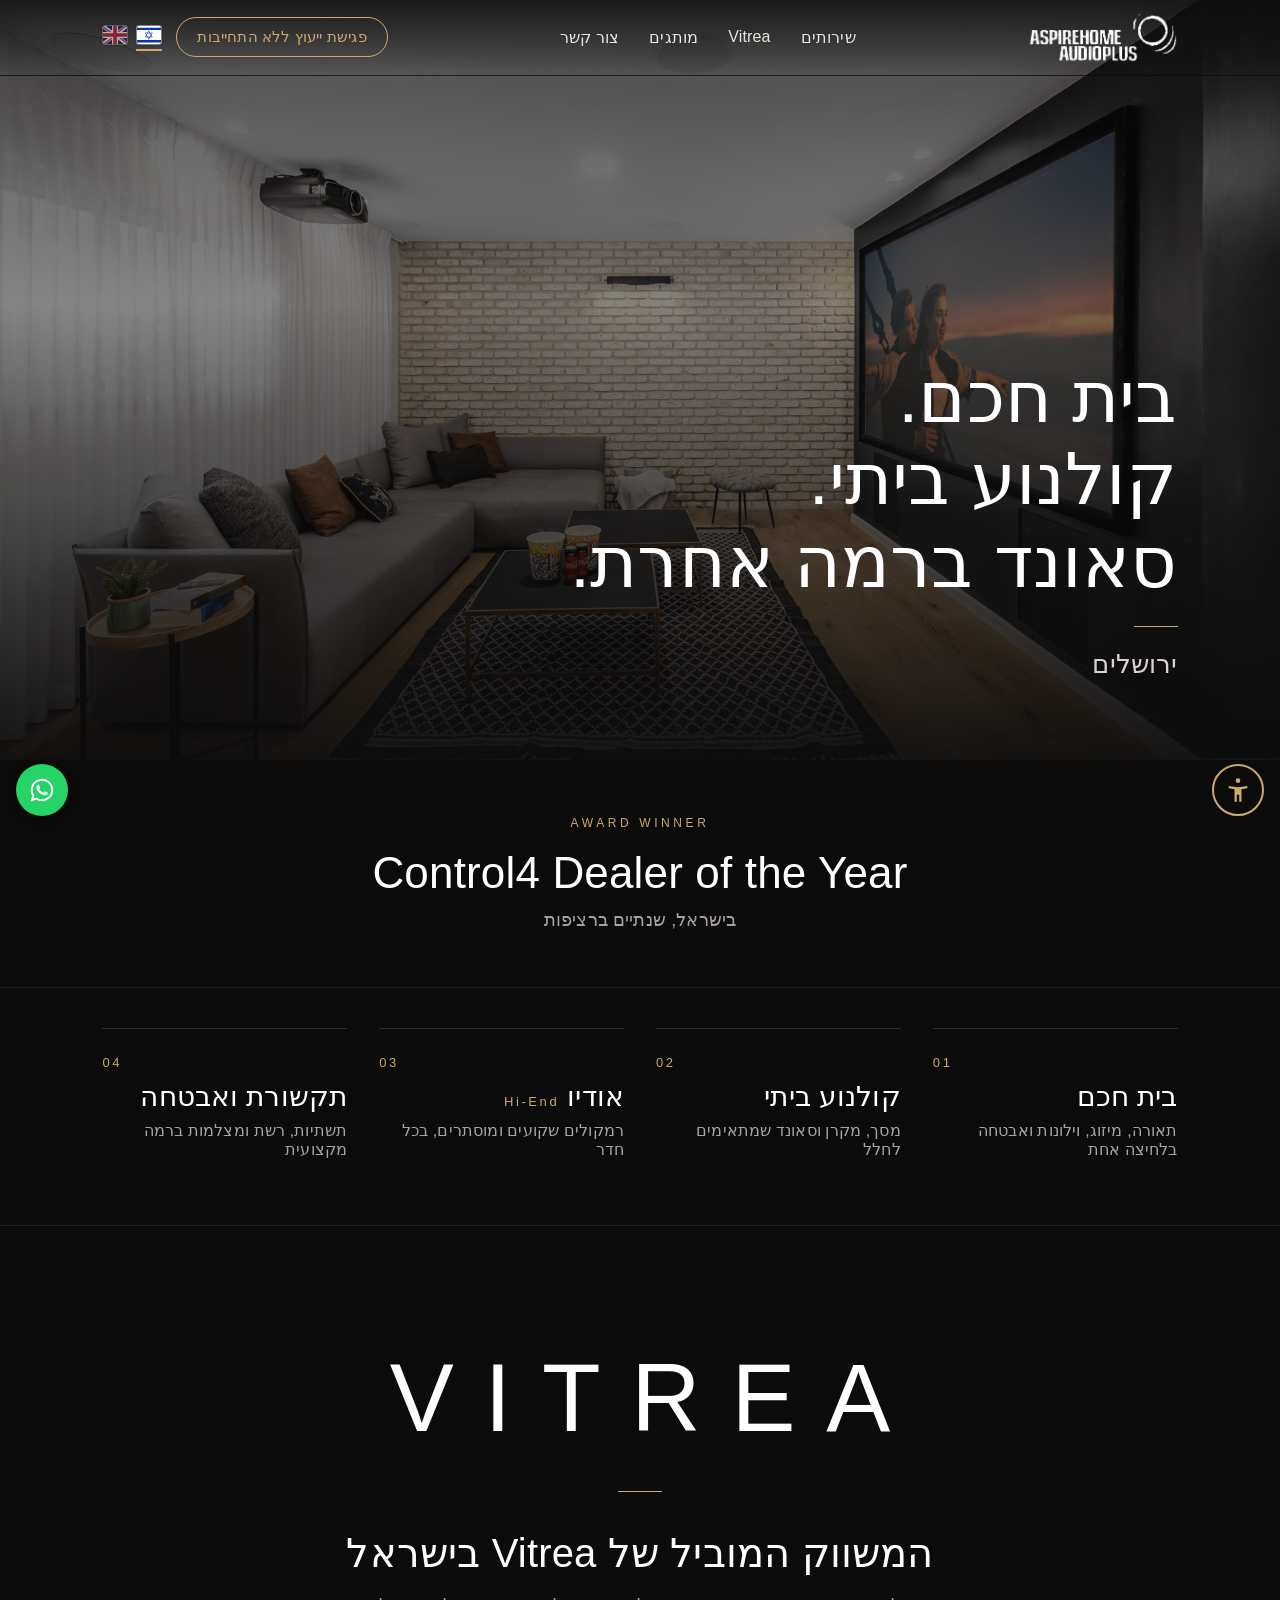
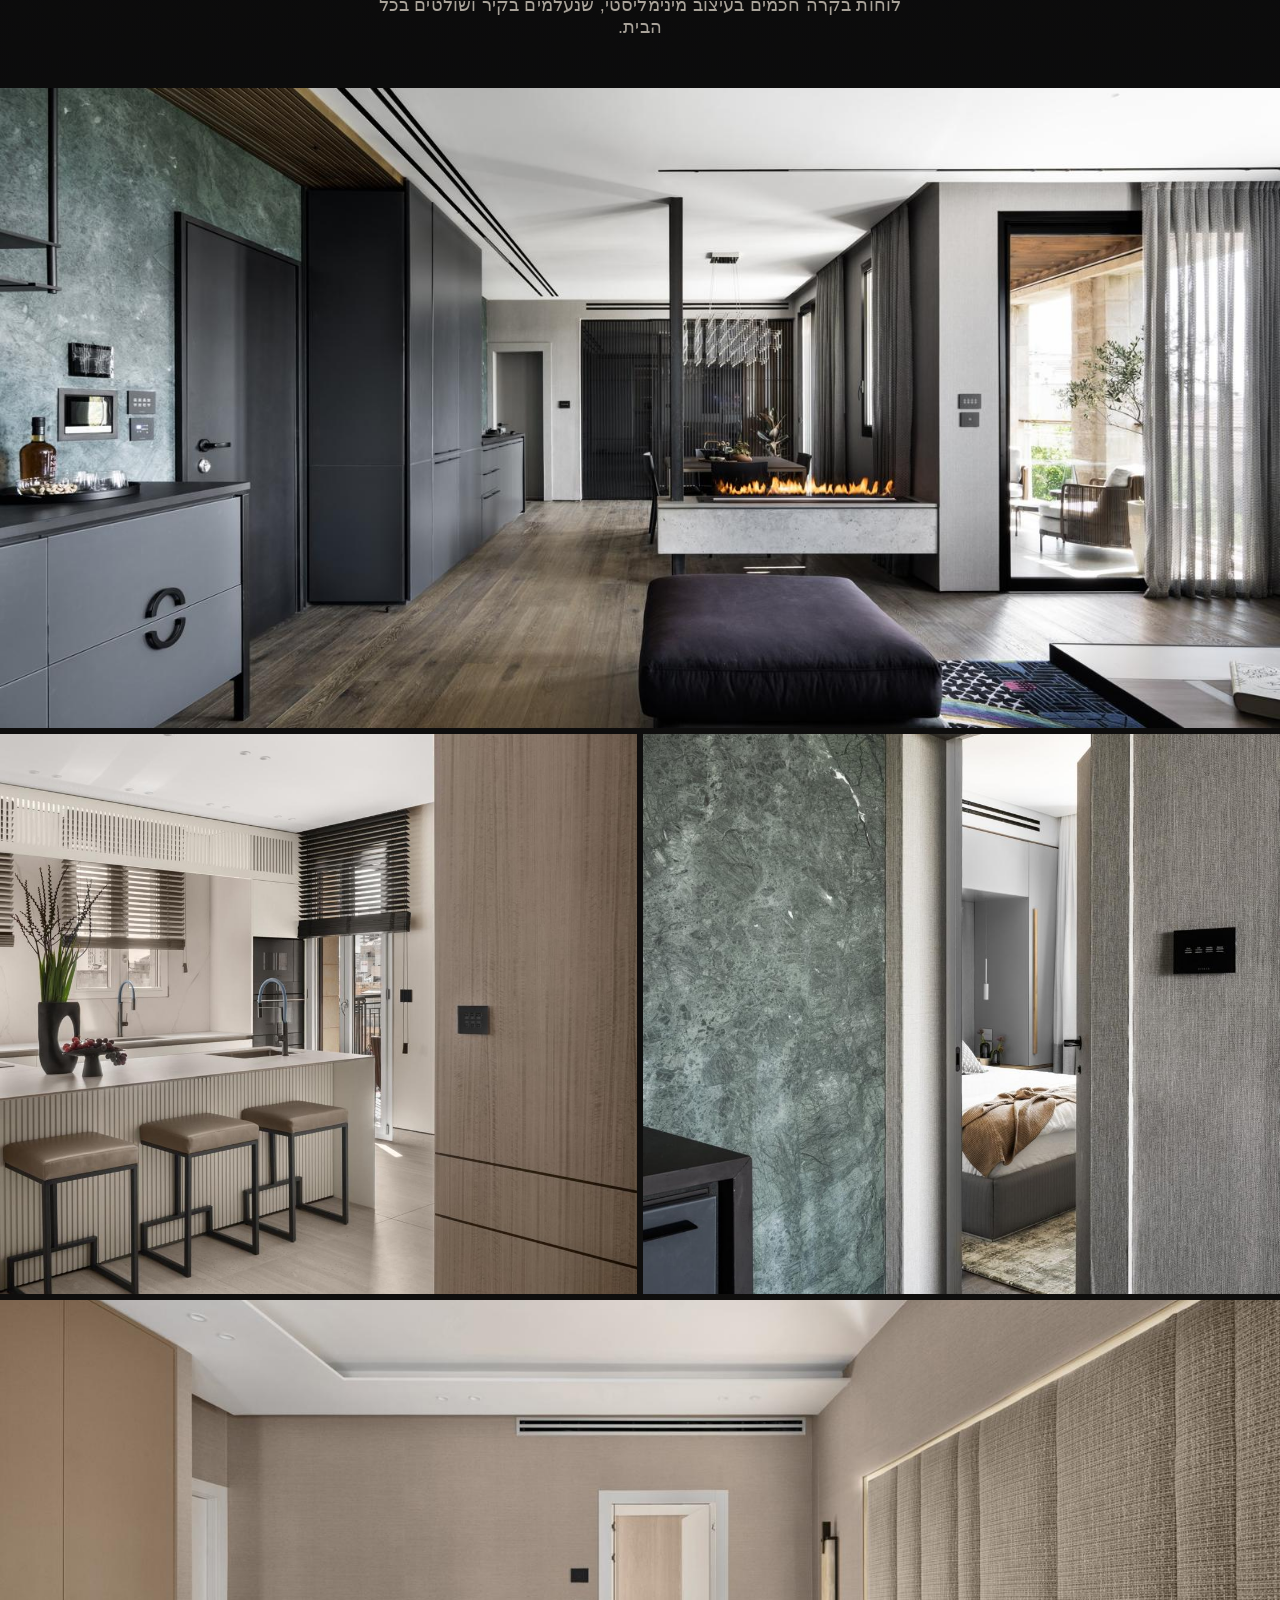
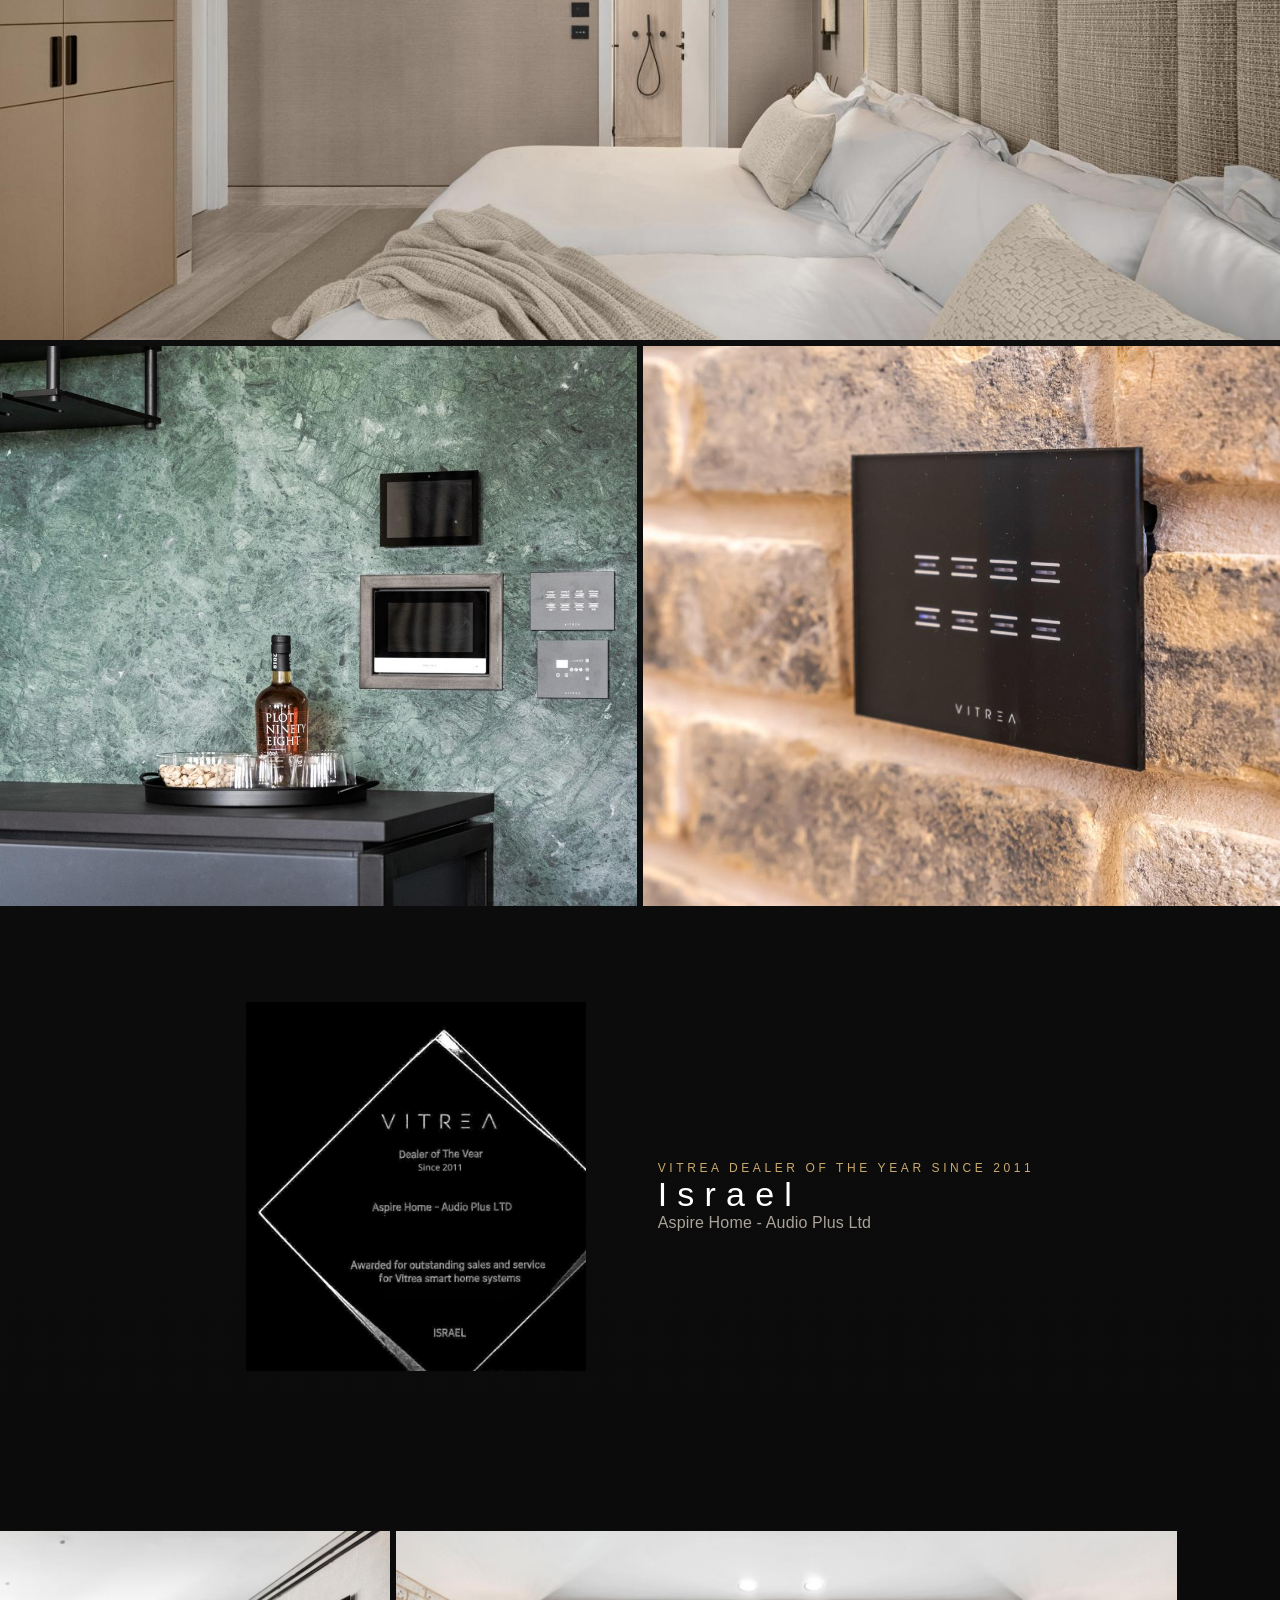
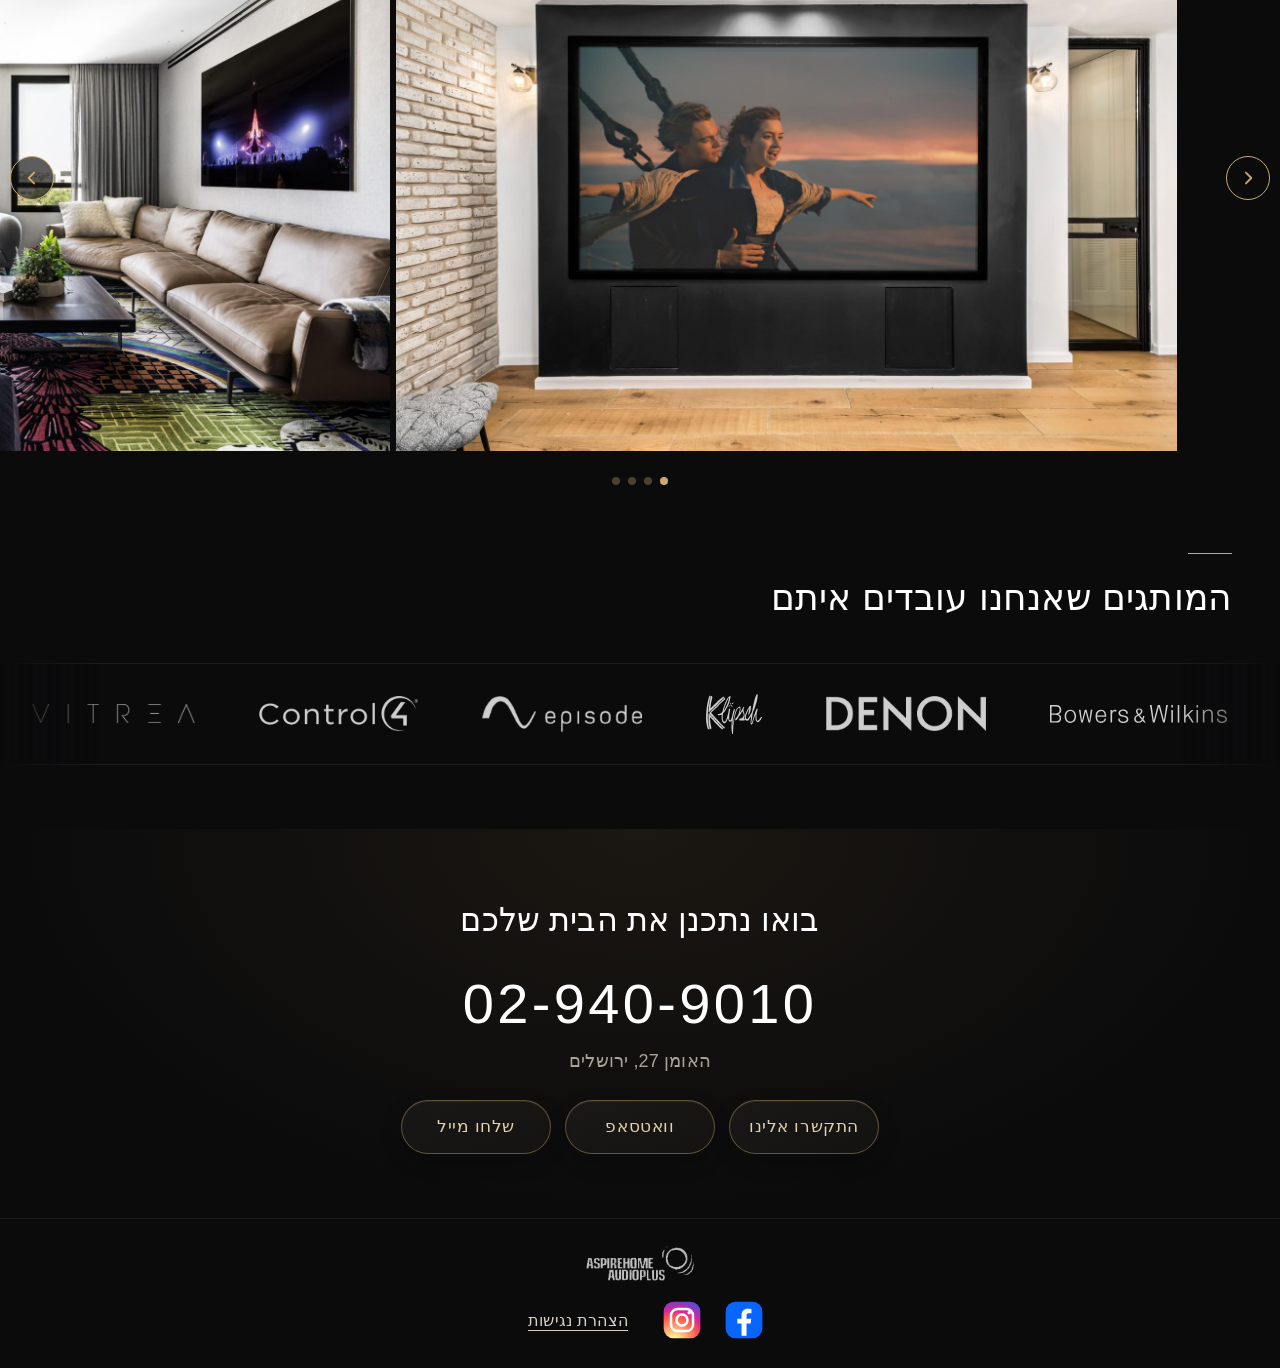
<file: index.html>
<!doctype html>
<html lang="he" dir="rtl">
<head>
<meta charset="utf-8">
<meta name="viewport" content="width=device-width, initial-scale=1">
<title>Aspire Home Audio Plus | בית חכם, קולנוע ביתי וסאונד - ירושלים</title>
<meta name="description" content="Aspire Home Audio Plus (אספייר הום אודיו פלוס) - בית חכם, קולנוע ביתי, סאונד Hi-End ותקשורת בירושלים. המשווק המוביל של Vitrea בישראל, זוכה Control4 Dealer of the Year. Audio Plus: smart home, home theater and Hi-End audio in Jerusalem.">
<meta name="theme-color" content="#0b0b0c">
<meta property="og:title" content="Aspire Home Audio Plus">
<meta property="og:description" content="Aspire Home Audio Plus (אספייר הום אודיו פלוס) - בית חכם, קולנוע ביתי, סאונד Hi-End ותקשורת בירושלים. המשווק המוביל של Vitrea בישראל, זוכה Control4 Dealer of the Year. Audio Plus: smart home, home theater and Hi-End audio in Jerusalem.">
<meta property="og:image" content="https://audioplus.co.il/photos/hero.jpg">
<meta property="og:type" content="website">
<meta property="og:url" content="https://audioplus.co.il/">
<meta property="og:locale" content="he_IL">
<meta property="og:locale:alternate" content="en_US">
<meta name="twitter:card" content="summary_large_image">
<link rel="canonical" href="https://audioplus.co.il/">
<link rel="alternate" hreflang="he" href="https://audioplus.co.il/">
<link rel="alternate" hreflang="en" href="https://audioplus.co.il/en/">
<link rel="alternate" hreflang="x-default" href="https://audioplus.co.il/">
<link rel="stylesheet" href="style.css?v=8">
<link rel="stylesheet" href="strip.css?v=1">
<script type="application/ld+json">
{
  "@context": "https://schema.org",
  "@type": "LocalBusiness",
  "name": "Aspire Home Audio Plus",
  "alternateName": ["אספייר הום אודיו פלוס", "Audio Plus", "Aspire Home", "Aspire Home - Audio Plus Ltd"],
  "url": "https://audioplus.co.il/",
  "image": "https://audioplus.co.il/photos/hero.jpg",
  "logo": "https://audioplus.co.il/photos/logo.png",
  "telephone": "+972-2-940-9010",
  "email": "Office@audioplus.co.il",
  "address": {
    "@type": "PostalAddress",
    "streetAddress": "האומן 27",
    "addressLocality": "ירושלים",
    "addressCountry": "IL"
  },
  "description": "בית חכם, קולנוע ביתי, סאונד Hi-End ותקשורת בירושלים. Smart home, home theater and Hi-End audio in Jerusalem."
}
</script>
</head>
<body>
<a class="skip" href="#main">דלגו לתוכן הראשי</a>
<div class="lp" dir="rtl" lang="he">
<nav class="d-nav" aria-label="ניווט ראשי"><a class="d-nav-logo" href="/" aria-label="Aspire Home Audio Plus - לדף הבית"><img src="/photos/logo.png" width="150" height="46" alt="Aspire Home Audio Plus"></a>
<div class="d-nav-links" id="navLinks"><a href="#services">שירותים</a><a href="#vitrea">Vitrea</a><a href="#brands">מותגים</a><a href="#contact">צור קשר</a></div>
<div class="d-nav-side"><a class="d-nav-cta" href="#contact">פגישת ייעוץ ללא התחייבות</a>
<span class="lp-lang d-nav-lang" aria-label="בחירת שפה"><span class="lp-flag-cur" aria-current="page" title="עברית"><img src="/flags/il-4x3.svg" width="24" height="18" alt="עברית"></span><a href="/en/" hreflang="en" lang="en" aria-label="English" title="English"><img src="/flags/gb-4x3.svg" width="24" height="18" alt="English"></a></span>
<button type="button" class="d-nav-burger" aria-expanded="false" aria-controls="navLinks" aria-label="פתיחת תפריט"><svg width="24" height="24" viewBox="0 0 24 24" fill="none" stroke="currentColor" stroke-width="1.8" stroke-linecap="round" aria-hidden="true"><path d="M4 7h16M4 12h16M4 17h16"/></svg></button></div></nav>
<header class="lp-hero" style="background-image:url(photos/hero.jpg)">
<div><h1>בית חכם.<br>קולנוע ביתי.<br>סאונד ברמה אחרת.</h1><div class="lp-rule"></div><p>ירושלים</p></div>
</header>
<main id="main" tabindex="-1">
<section class="lp-statement"><div class="k" lang="en" dir="ltr">Award winner</div><h2 lang="en" dir="ltr">Control4 Dealer of the Year</h2><p>בישראל, שנתיים ברציפות</p></section>
<section class="lp-services" id="services" aria-labelledby="svc-h"><h2 id="svc-h" class="sr">השירותים שלנו</h2>
<div class="lp-svc"><span aria-hidden="true">01</span><div><h3>בית חכם</h3><p>תאורה, מיזוג, וילונות ואבטחה בלחיצה אחת</p></div></div>
<div class="lp-svc"><span aria-hidden="true">02</span><div><h3>קולנוע ביתי</h3><p>מסך, מקרן וסאונד שמתאימים לחלל</p></div></div>
<div class="lp-svc"><span aria-hidden="true">03</span><div><h3>אודיו <span lang="en" dir="ltr">Hi-End</span></h3><p>רמקולים שקועים ומוסתרים, בכל חדר</p></div></div>
<div class="lp-svc"><span aria-hidden="true">04</span><div><h3>תקשורת ואבטחה</h3><p>תשתיות, רשת ומצלמות ברמה מקצועית</p></div></div>
</section>
<section class="lp-vitrea" id="vitrea" aria-labelledby="vit-h">
<div class="lp-vhead"><div class="lp-vword" lang="en" dir="ltr" aria-hidden="true">VITREA</div><div class="lp-rule"></div><h2 id="vit-h">המשווק המוביל של <span lang="en" dir="ltr">Vitrea</span> בישראל</h2><p>לוחות בקרה חכמים בעיצוב מינימליסטי, שנעלמים בקיר ושולטים בכל הבית.</p></div>
<img class="lp-vfull" src="photos/v-wide.jpg" alt="סלון פתוח עם לוחות Vitrea על קיר שיש ירוק">
<div class="lp-vgrid"><img src="photos/v-door.jpg" alt="לוח Vitrea ליד כניסה לחדר שינה"><img src="photos/v-kitchen.jpg" alt="לוח Vitrea על עמוד עץ במטבח"></div>
<img class="lp-vfull" src="photos/v-bedroom.jpg" alt="חדר שינה עם לוחות Vitrea ליד הדלת">
<div class="lp-vgrid"><img src="photos/switch.jpg" alt="לוח Vitrea על אבן ירושלמית"><img src="photos/marble.jpg" alt="לוחות Vitrea על שיש ירוק"></div>
<div class="lp-award"><img src="photos/award.jpg" alt="פרס Vitrea Dealer of the Year, Since 2011, לחברת Aspire Home - Audio Plus"><div><div class="k" lang="en" dir="ltr">Vitrea Dealer of the Year Since 2011</div><h3 lang="en" dir="ltr">Israel</h3><p lang="en" dir="ltr">Aspire Home - Audio Plus Ltd</p></div></div>
</section>
<section aria-label="גלריית פרויקטים"><div class="lp-gal-wrap" style="position:relative"><div class="lp-gallery" tabindex="0" role="group" aria-label="גלריית תמונות, ניתן לגלול עם החיצים">
<img src="photos/cinema.jpg" alt="קיר קולנוע ביתי עם רמקולים מוסתרים" loading="lazy">
<img src="photos/living.jpg" alt="סלון עם טלוויזיה על הקיר ורמקולי תקרה" loading="lazy">
<img src="photos/v-living.jpg" alt="סלון עם רמקולי תקרה" loading="lazy">
<img src="photos/showroom.jpg" alt="מסך גדול ומקרן קצר טווח" loading="lazy">
</div><button type="button" class="lp-gal-btn lp-gal-prev" aria-label="התמונה הקודמת" onclick="galStep(this,-1)" style="position:absolute;top:calc(50% - 22px);z-index:2;width:44px;height:44px;border-radius:50%;border:1.5px solid #c9a96e;background:rgba(11,11,12,.65);color:#c9a96e;cursor:pointer;display:flex;align-items:center;justify-content:center;padding:0;inset-inline-start:10px"><svg width="20" height="20" style="width:20px;height:20px;display:block" viewBox="0 0 24 24" fill="none" stroke="currentColor" stroke-width="2.2" stroke-linecap="round" stroke-linejoin="round" aria-hidden="true" focusable="false"><path d="M9.5 5.5 16 12l-6.5 6.5"/></svg></button><button type="button" class="lp-gal-btn lp-gal-next" aria-label="התמונה הבאת" onclick="galStep(this,1)" style="position:absolute;top:calc(50% - 22px);z-index:2;width:44px;height:44px;border-radius:50%;border:1.5px solid #c9a96e;background:rgba(11,11,12,.65);color:#c9a96e;cursor:pointer;display:flex;align-items:center;justify-content:center;padding:0;inset-inline-end:10px"><svg width="20" height="20" style="width:20px;height:20px;display:block" viewBox="0 0 24 24" fill="none" stroke="currentColor" stroke-width="2.2" stroke-linecap="round" stroke-linejoin="round" aria-hidden="true" focusable="false"><path d="M14.5 5.5 8 12l6.5 6.5"/></svg></button></div></section>
<section class="d4-brands" aria-labelledby="br-h" id="brands">
<div class="d3-wrap">
<div class="d-sec-head d3-sechead"><div class="lp-rule"></div><h2 id="br-h">המותגים שאנחנו עובדים איתם</h2></div>
</div>
<div class="d-marquee" role="group" aria-label="לוגואים של המותגים שאנחנו עובדים איתם" dir="ltr"><ul class="d-marquee-track"><li><img src="/logos/logo-vitrea.svg" width="163" height="19" style="width:163px;height:19px" alt="Vitrea"></li><li><img src="/logos/logo-control4.svg" width="159" height="35" style="width:159px;height:35px" alt="Control4"></li><li><img src="/logos/logo-episode.svg" width="160" height="36" style="width:160px;height:36px" alt="Episode"></li><li><img src="/logos/logo-klipsch.svg" width="56" height="40" style="width:56px;height:40px" alt="Klipsch"></li><li><img src="/logos/logo-denon.svg" width="160" height="35" style="width:160px;height:35px" alt="Denon"></li><li><img src="/logos/logo-bw.svg" width="177" height="18" style="width:177px;height:18px" alt="Bowers & Wilkins"></li><li><img src="/logos/logo-focal.svg" width="160" height="33" style="width:160px;height:33px" alt="Focal"></li><li><img src="/logos/logo-monitoraudio.svg" width="160" height="30" style="width:160px;height:30px" alt="Monitor Audio"></li><li><img src="/logos/logo-roksan.svg" width="162" height="33" style="width:162px;height:33px" alt="Roksan"></li><li><img src="/logos/logo-cabasse.svg" width="162" height="25" style="width:162px;height:25px" alt="Cabasse"></li><li><img src="/logos/logo-audiopro.svg" width="161" height="28" style="width:161px;height:28px" alt="Audio Pro"></li><li><img src="/logos/logo-screeninnovations.svg" width="76" height="40" style="width:76px;height:40px" alt="Screen Innovations"></li><li><img src="/logos/logo-loewe.svg" width="159" height="36" style="width:159px;height:36px" alt="Loewe"></li><li><img src="/logos/logo-polk.svg" width="56" height="40" style="width:56px;height:40px" alt="Polk Audio"></li><li><img src="/logos/logo-deftech.svg" width="125" height="40" style="width:125px;height:40px" alt="Definitive Technology"></li><li><img src="/logos/logo-paradigm.svg" width="162" height="29" style="width:162px;height:29px" alt="Paradigm"></li><li><img src="/logos/logo-canton.svg" width="140" height="40" style="width:140px;height:40px" alt="Canton"></li><li><img src="/logos/logo-audiolab.svg" width="157" height="40" style="width:157px;height:40px" alt="Audiolab"></li><li><img src="/logos/logo-elipson.svg" width="160" height="34" style="width:160px;height:34px" alt="Elipson"></li><li><img src="/logos/logo-origin.svg" width="138" height="40" style="width:138px;height:40px" alt="Origin Acoustics"></li><li><img src="/logos/logo-vssl.svg" width="60" height="40" style="width:60px;height:40px" alt="VSSL"></li><li><img src="/logos/logo-wharfedale.svg" width="174" height="18" style="width:174px;height:18px" alt="Wharfedale"></li><li><img src="/logos/logo-yamaha.svg" width="102" height="40" style="width:102px;height:40px" alt="Yamaha"></li></ul><ul class="d-marquee-track" aria-hidden="true"><li><img src="/logos/logo-vitrea.svg" width="163" height="19" style="width:163px;height:19px" alt=""></li><li><img src="/logos/logo-control4.svg" width="159" height="35" style="width:159px;height:35px" alt=""></li><li><img src="/logos/logo-episode.svg" width="160" height="36" style="width:160px;height:36px" alt=""></li><li><img src="/logos/logo-klipsch.svg" width="56" height="40" style="width:56px;height:40px" alt=""></li><li><img src="/logos/logo-denon.svg" width="160" height="35" style="width:160px;height:35px" alt=""></li><li><img src="/logos/logo-bw.svg" width="177" height="18" style="width:177px;height:18px" alt=""></li><li><img src="/logos/logo-focal.svg" width="160" height="33" style="width:160px;height:33px" alt=""></li><li><img src="/logos/logo-monitoraudio.svg" width="160" height="30" style="width:160px;height:30px" alt=""></li><li><img src="/logos/logo-roksan.svg" width="162" height="33" style="width:162px;height:33px" alt=""></li><li><img src="/logos/logo-cabasse.svg" width="162" height="25" style="width:162px;height:25px" alt=""></li><li><img src="/logos/logo-audiopro.svg" width="161" height="28" style="width:161px;height:28px" alt=""></li><li><img src="/logos/logo-screeninnovations.svg" width="76" height="40" style="width:76px;height:40px" alt=""></li><li><img src="/logos/logo-loewe.svg" width="159" height="36" style="width:159px;height:36px" alt=""></li><li><img src="/logos/logo-polk.svg" width="56" height="40" style="width:56px;height:40px" alt=""></li><li><img src="/logos/logo-deftech.svg" width="125" height="40" style="width:125px;height:40px" alt=""></li><li><img src="/logos/logo-paradigm.svg" width="162" height="29" style="width:162px;height:29px" alt=""></li><li><img src="/logos/logo-canton.svg" width="140" height="40" style="width:140px;height:40px" alt=""></li><li><img src="/logos/logo-audiolab.svg" width="157" height="40" style="width:157px;height:40px" alt=""></li><li><img src="/logos/logo-elipson.svg" width="160" height="34" style="width:160px;height:34px" alt=""></li><li><img src="/logos/logo-origin.svg" width="138" height="40" style="width:138px;height:40px" alt=""></li><li><img src="/logos/logo-vssl.svg" width="60" height="40" style="width:60px;height:40px" alt=""></li><li><img src="/logos/logo-wharfedale.svg" width="174" height="18" style="width:174px;height:18px" alt=""></li><li><img src="/logos/logo-yamaha.svg" width="102" height="40" style="width:102px;height:40px" alt=""></li></ul></div>
</section>
<section class="lp-contact" id="contact" aria-labelledby="ct-h"><h2 id="ct-h">בואו נתכנן את הבית שלכם</h2><a class="tel" href="tel:+97229409010" aria-label="טלפון 02-940-9010">02-940-9010</a><address class="addr">האומן 27, ירושלים</address><div class="lp-btns"><a class="lp-btn" href="tel:+97229409010">התקשרו אלינו</a><a class="lp-btn" href="https://wa.me/972502552212?text=%D7%A9%D7%9C%D7%95%D7%9D%20%D7%90%D7%A1%D7%A4%D7%99%D7%99%D7%A8%20%D7%94%D7%95%D7%9D%20%D7%90%D7%95%D7%93%D7%99%D7%95%20%D7%A4%D7%9C%D7%95%D7%A1%21%20%D7%94%D7%92%D7%A2%D7%AA%D7%99%20%D7%90%D7%9C%D7%99%D7%9B%D7%9D%20%D7%93%D7%A8%D7%9A%20%D7%94%D7%90%D7%AA%D7%A8%2C%20%D7%A8%D7%A6%D7%99%D7%AA%D7%99%20%D7%9C%D7%A9%D7%90%D7%95%D7%9C..." target="_blank" rel="noopener" aria-label="שלחו לנו הודעה בוואטסאפ">וואטסאפ</a><a class="lp-btn" href="mailto:Office@audioplus.co.il?subject=%D7%A9%D7%9C%D7%95%D7%9D%20%D7%94%D7%92%D7%A2%D7%AA%D7%99%20%D7%90%D7%9C%D7%99%D7%9B%D7%9D%20%D7%93%D7%A8%D7%9A%20%D7%94%D7%90%D7%AA%D7%A8&amp;body=%D7%A8%D7%A6%D7%99%D7%AA%D7%99%20%D7%9C%D7%A9%D7%90%D7%95%D7%9C..." aria-label="שלחו לנו מייל">שלחו מייל</a></div></section>
</main>
<footer class="lp-foot"><img src="photos/logo.png" alt="Aspire Home Audio Plus"><nav aria-label="קישורי תחתית" style="display:flex;align-items:center;justify-content:center;gap:18px;flex-wrap:wrap"><a href="accessibility.html">הצהרת נגישות</a><a class="lp-soc" href="https://www.instagram.com/aspirehom/" target="_blank" rel="noopener" aria-label="עקבו אחרינו באינסטגרם" title="עקבו אחרינו באינסטגרם" style="display:inline-flex;align-items:center;justify-content:center;width:44px;height:44px;padding:2px;background:transparent;text-decoration:none"><svg width="40" height="40" style="width:40px;height:40px;max-width:40px;max-height:40px;display:block" viewBox="0 0 24 24" aria-hidden="true" focusable="false"><defs><radialGradient id="igGrad" cx="29%" cy="105%" r="140%"><stop offset="0" stop-color="#fdf497"/><stop offset=".05" stop-color="#fdf497"/><stop offset=".45" stop-color="#fd5949"/><stop offset=".6" stop-color="#d6249f"/><stop offset=".9" stop-color="#285aeb"/></radialGradient></defs><rect x="1" y="1" width="22" height="22" rx="6" fill="url(#igGrad)"/><rect x="5.4" y="5.4" width="13.2" height="13.2" rx="3.9" fill="none" stroke="#fff" stroke-width="1.5"/><circle cx="12" cy="12" r="3.3" fill="none" stroke="#fff" stroke-width="1.5"/><circle cx="16.35" cy="7.65" r="1.05" fill="#fff"/></svg></a><a class="lp-soc" href="https://www.facebook.com/AudioPlusIsrael" target="_blank" rel="noopener" aria-label="עקבו אחרינו בפייסבוק" title="עקבו אחרינו בפייסבוק" style="display:inline-flex;align-items:center;justify-content:center;width:44px;height:44px;padding:2px;background:transparent;text-decoration:none"><svg width="40" height="40" style="width:40px;height:40px;max-width:40px;max-height:40px;display:block" viewBox="0 0 24 24" aria-hidden="true" focusable="false"><rect x="1" y="1" width="22" height="22" rx="6" fill="#0866ff"/><path fill="#fff" d="M13.5 21.5v-7.4h2.48l.37-2.88H13.5V9.37c0-.83.23-1.4 1.43-1.4h1.53V5.35c-.26-.03-1.17-.12-2.23-.12-2.2 0-3.71 1.35-3.71 3.82v2.17H8v2.88h2.52v7.4h2.98z"/></svg></a></nav></footer>
</div>
<a class="wa-float" style="position:fixed;bottom:84px;left:16px;width:52px;height:52px;max-width:52px;max-height:52px;overflow:hidden;border-radius:50%;background:#25d366;display:flex;align-items:center;justify-content:center;z-index:50" href="https://wa.me/972502552212?text=%D7%A9%D7%9C%D7%95%D7%9D%20%D7%90%D7%A1%D7%A4%D7%99%D7%99%D7%A8%20%D7%94%D7%95%D7%9D%20%D7%90%D7%95%D7%93%D7%99%D7%95%20%D7%A4%D7%9C%D7%95%D7%A1%21%20%D7%94%D7%92%D7%A2%D7%AA%D7%99%20%D7%90%D7%9C%D7%99%D7%9B%D7%9D%20%D7%93%D7%A8%D7%9A%20%D7%94%D7%90%D7%AA%D7%A8%2C%20%D7%A8%D7%A6%D7%99%D7%AA%D7%99%20%D7%9C%D7%A9%D7%90%D7%95%D7%9C..." target="_blank" rel="noopener" aria-label="שלחו לנו הודעה בוואטסאפ"><svg width="30" height="30" style="width:30px;height:30px;max-width:30px;max-height:30px;display:block;flex:0 0 30px" viewBox="0 0 32 32" aria-hidden="true" focusable="false"><path fill="#fff" d="M16.04 4C9.4 4 4.03 9.37 4.03 16c0 2.12.55 4.18 1.6 6L4 28l6.16-1.6A12 12 0 0 0 16.04 28C22.67 28 28 22.63 28 16S22.67 4 16.04 4zm0 21.8c-1.8 0-3.56-.49-5.1-1.4l-.37-.22-3.66.95.98-3.57-.24-.37A9.8 9.8 0 0 1 6.2 16c0-5.4 4.4-9.8 9.84-9.8 5.4 0 9.76 4.4 9.76 9.8s-4.36 9.8-9.76 9.8zm5.4-7.35c-.3-.15-1.75-.86-2.02-.96-.27-.1-.47-.15-.67.15-.2.3-.77.96-.94 1.16-.17.2-.35.22-.64.07-.3-.15-1.25-.46-2.38-1.47-.88-.78-1.47-1.75-1.64-2.05-.17-.3-.02-.46.13-.6.13-.13.3-.35.45-.52.15-.17.2-.3.3-.5.1-.2.05-.37-.03-.52-.07-.15-.67-1.62-.92-2.22-.24-.58-.49-.5-.67-.5h-.57c-.2 0-.52.07-.8.37-.27.3-1.04 1.02-1.04 2.48s1.07 2.88 1.22 3.08c.15.2 2.1 3.2 5.08 4.49.71.3 1.26.49 1.7.62.71.23 1.36.2 1.88.12.57-.09 1.75-.72 2-1.41.25-.7.25-1.29.17-1.41-.07-.12-.27-.2-.57-.35z"/></svg></a>
<script>
function galStep(btn,dir){var g=btn.parentElement.querySelector('.lp-gallery');var rtl=getComputedStyle(g).direction==='rtl';g.scrollBy({left:g.clientWidth*0.8*dir*(rtl?-1:1),behavior:'smooth'});}
(function(){var g=document.querySelector('.lp-gallery');if(!g)return;var wrap=g.parentElement;
var dots=document.createElement('div');dots.className='lp-gal-dots';dots.setAttribute('aria-hidden','true');
dots.style.cssText='display:flex;justify-content:center;gap:8px;padding:12px 0 4px';
var imgs=g.querySelectorAll('img'),ds=[];
for(var i=0;i<imgs.length;i++){var d=document.createElement('span');d.style.cssText='width:8px;height:8px;border-radius:50%;background:rgba(201,169,110,.35);display:block';dots.appendChild(d);ds.push(d);}
wrap.parentElement.insertBefore(dots,wrap.nextSibling);
function upd(){var gr=g.getBoundingClientRect(),mid=(gr.left+gr.right)/2,best=0,bd=1e18;
for(var i=0;i<imgs.length;i++){var r=imgs[i].getBoundingClientRect(),c=(r.left+r.right)/2,dd=Math.abs(c-mid);if(dd<bd){bd=dd;best=i;}}
for(var j=0;j<ds.length;j++){ds[j].style.background=j===best?'#c9a96e':'rgba(201,169,110,.35)';}}
g.addEventListener('scroll',upd,{passive:true});window.addEventListener('resize',upd);upd();})();
</script>
<script src="strip.js?v=1" defer></script>
<script src="a11y.js" defer></script>
</body>
</html>
</file>
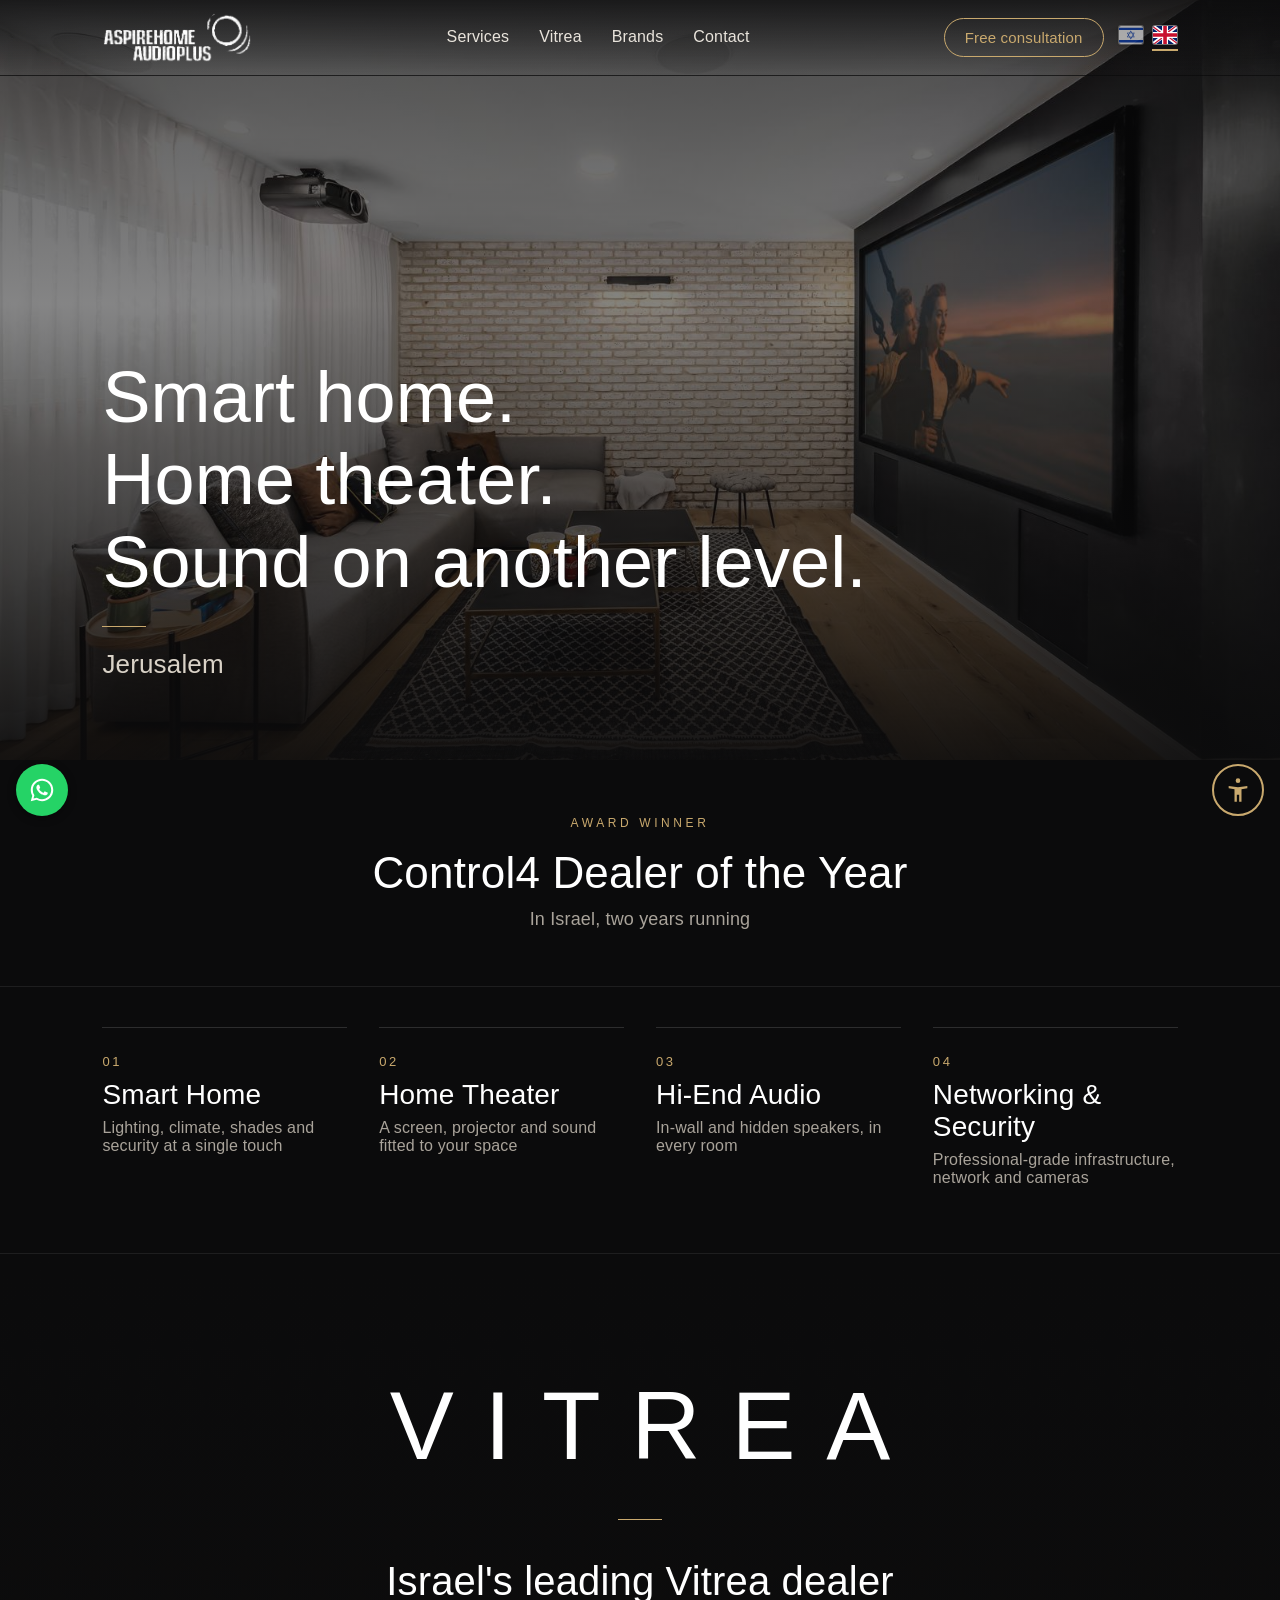
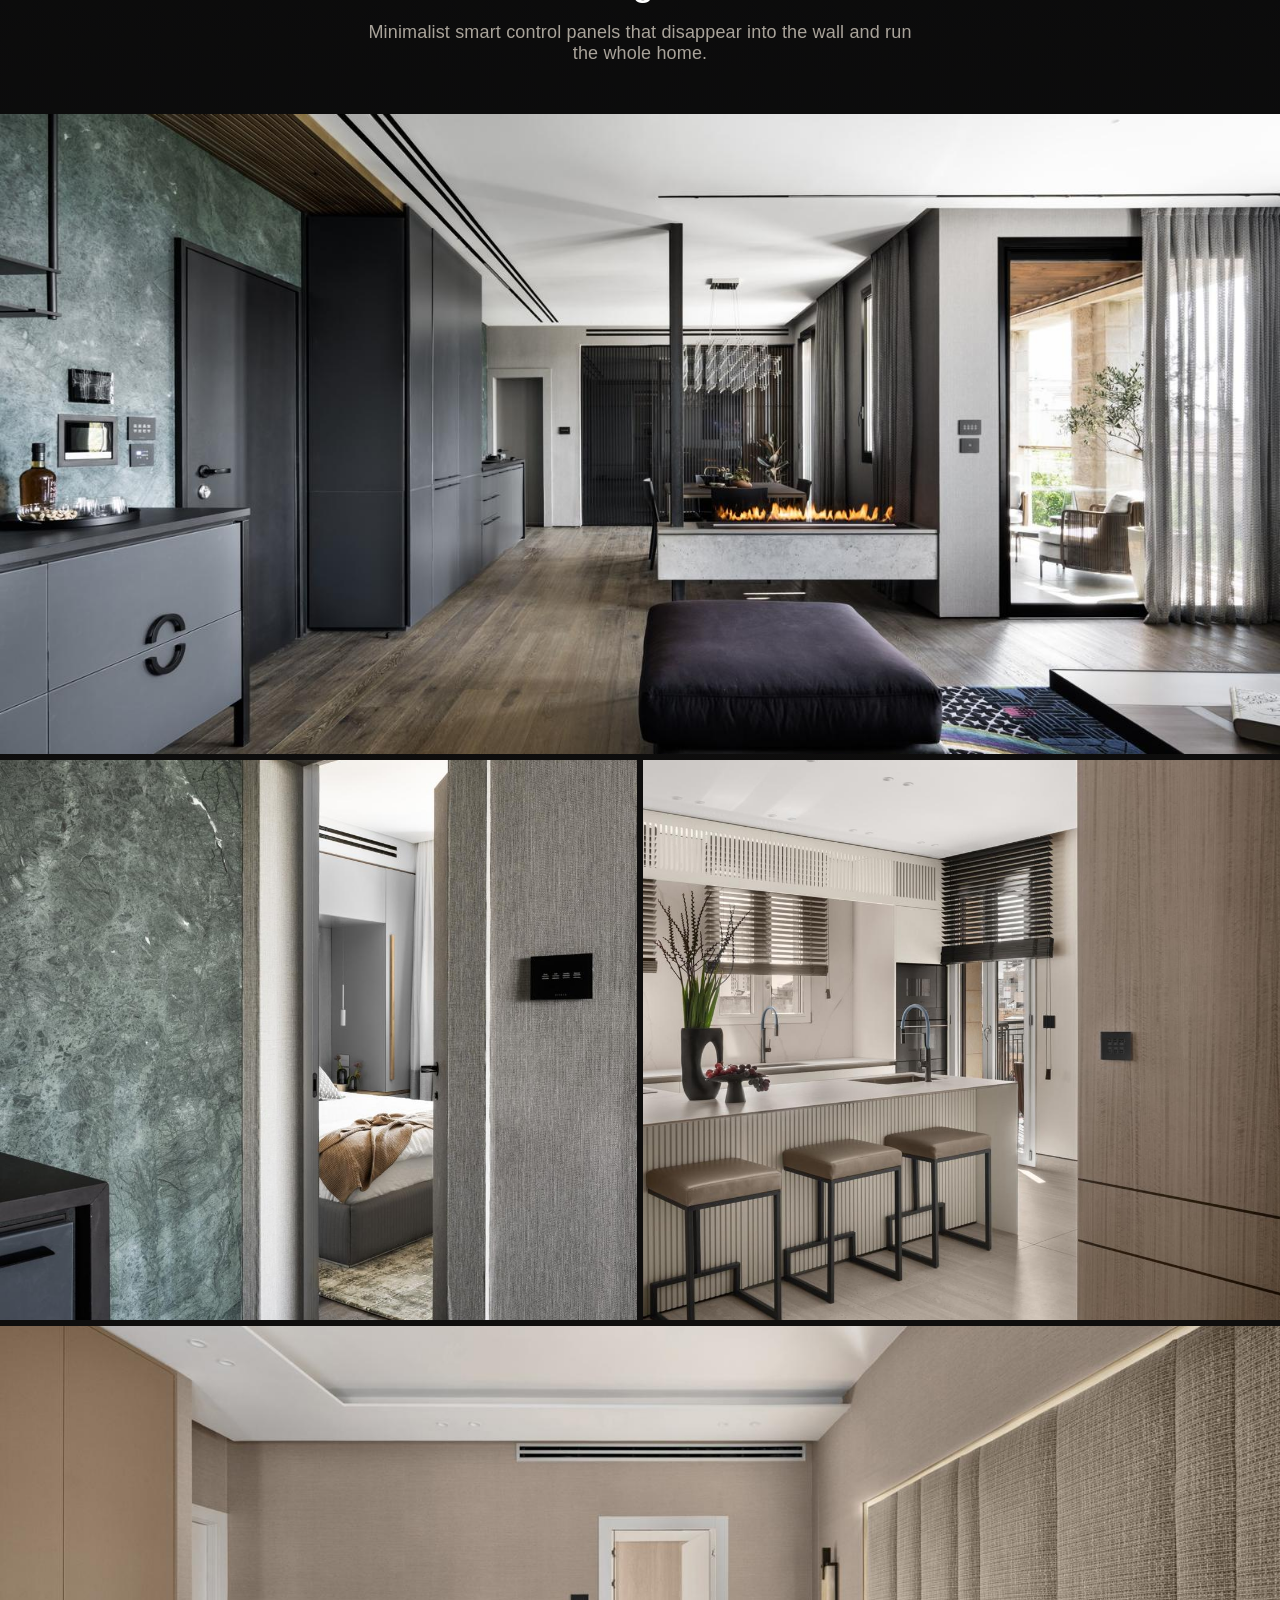
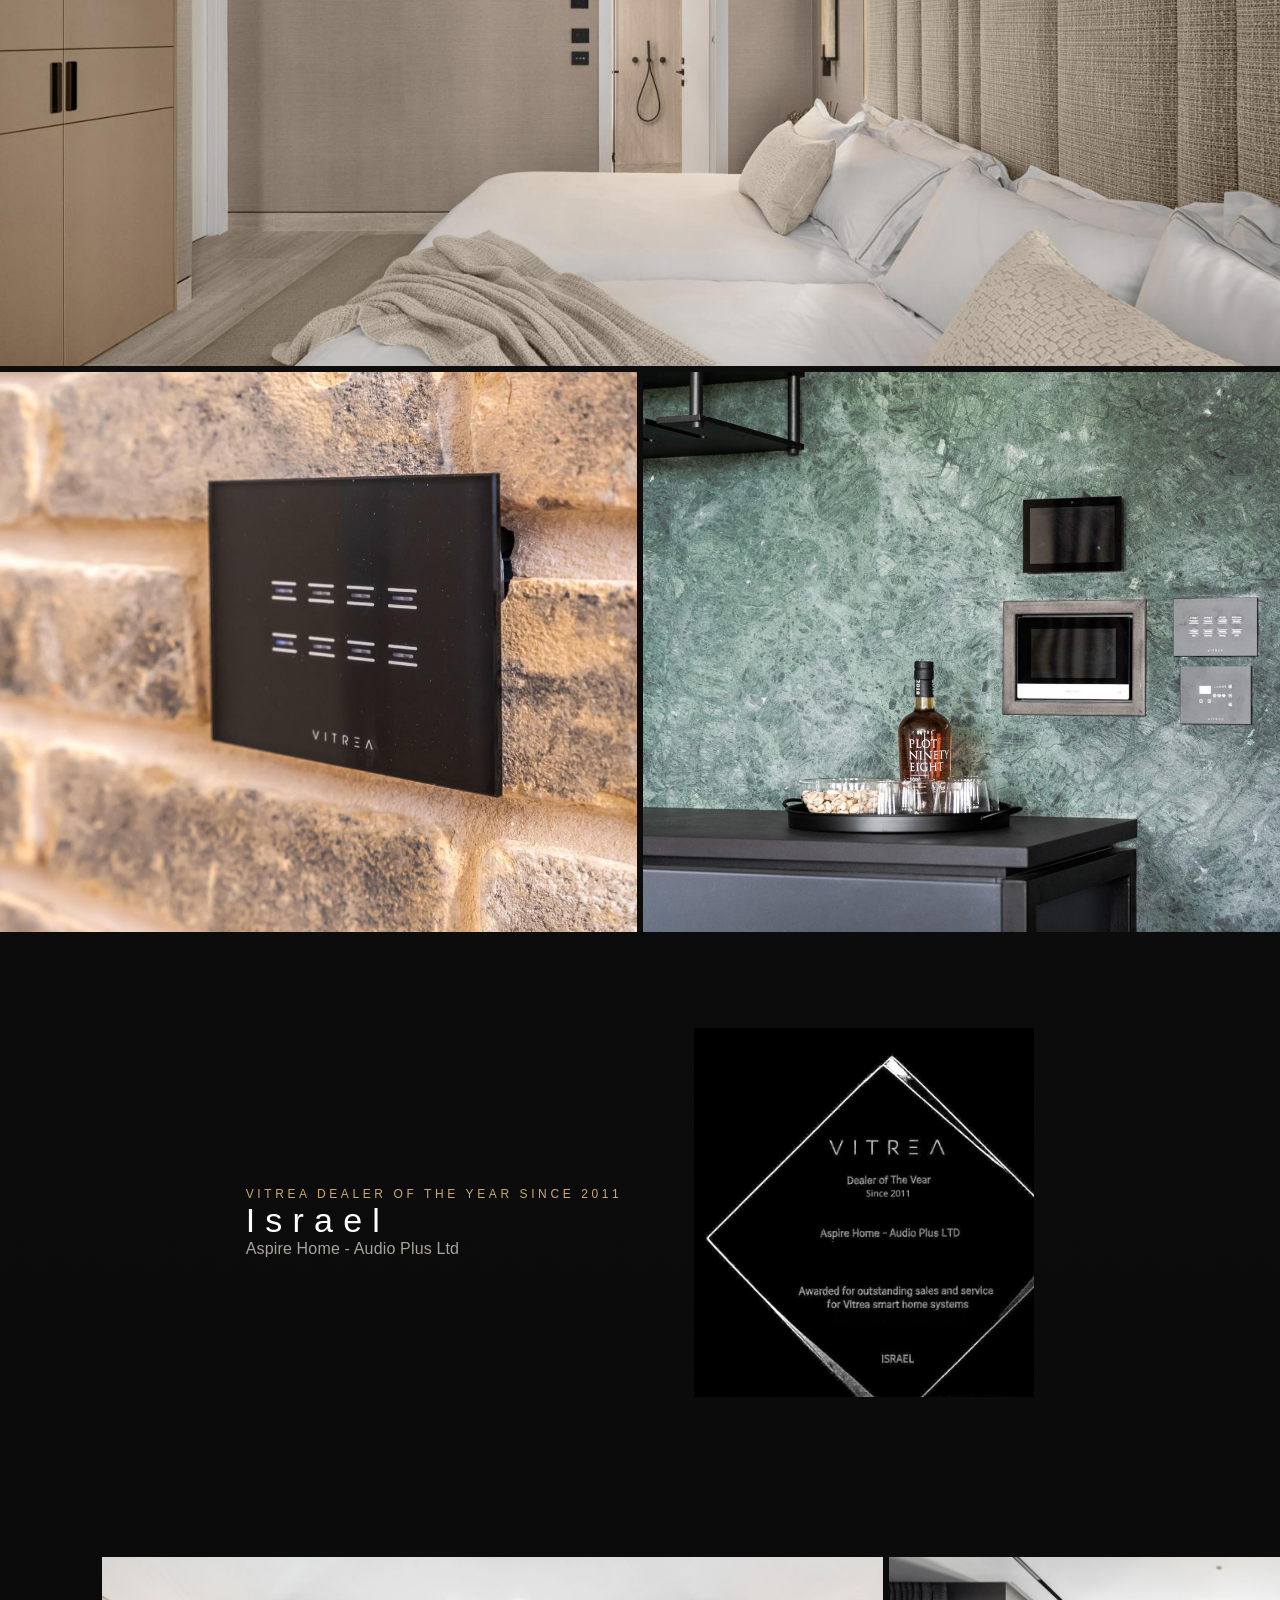
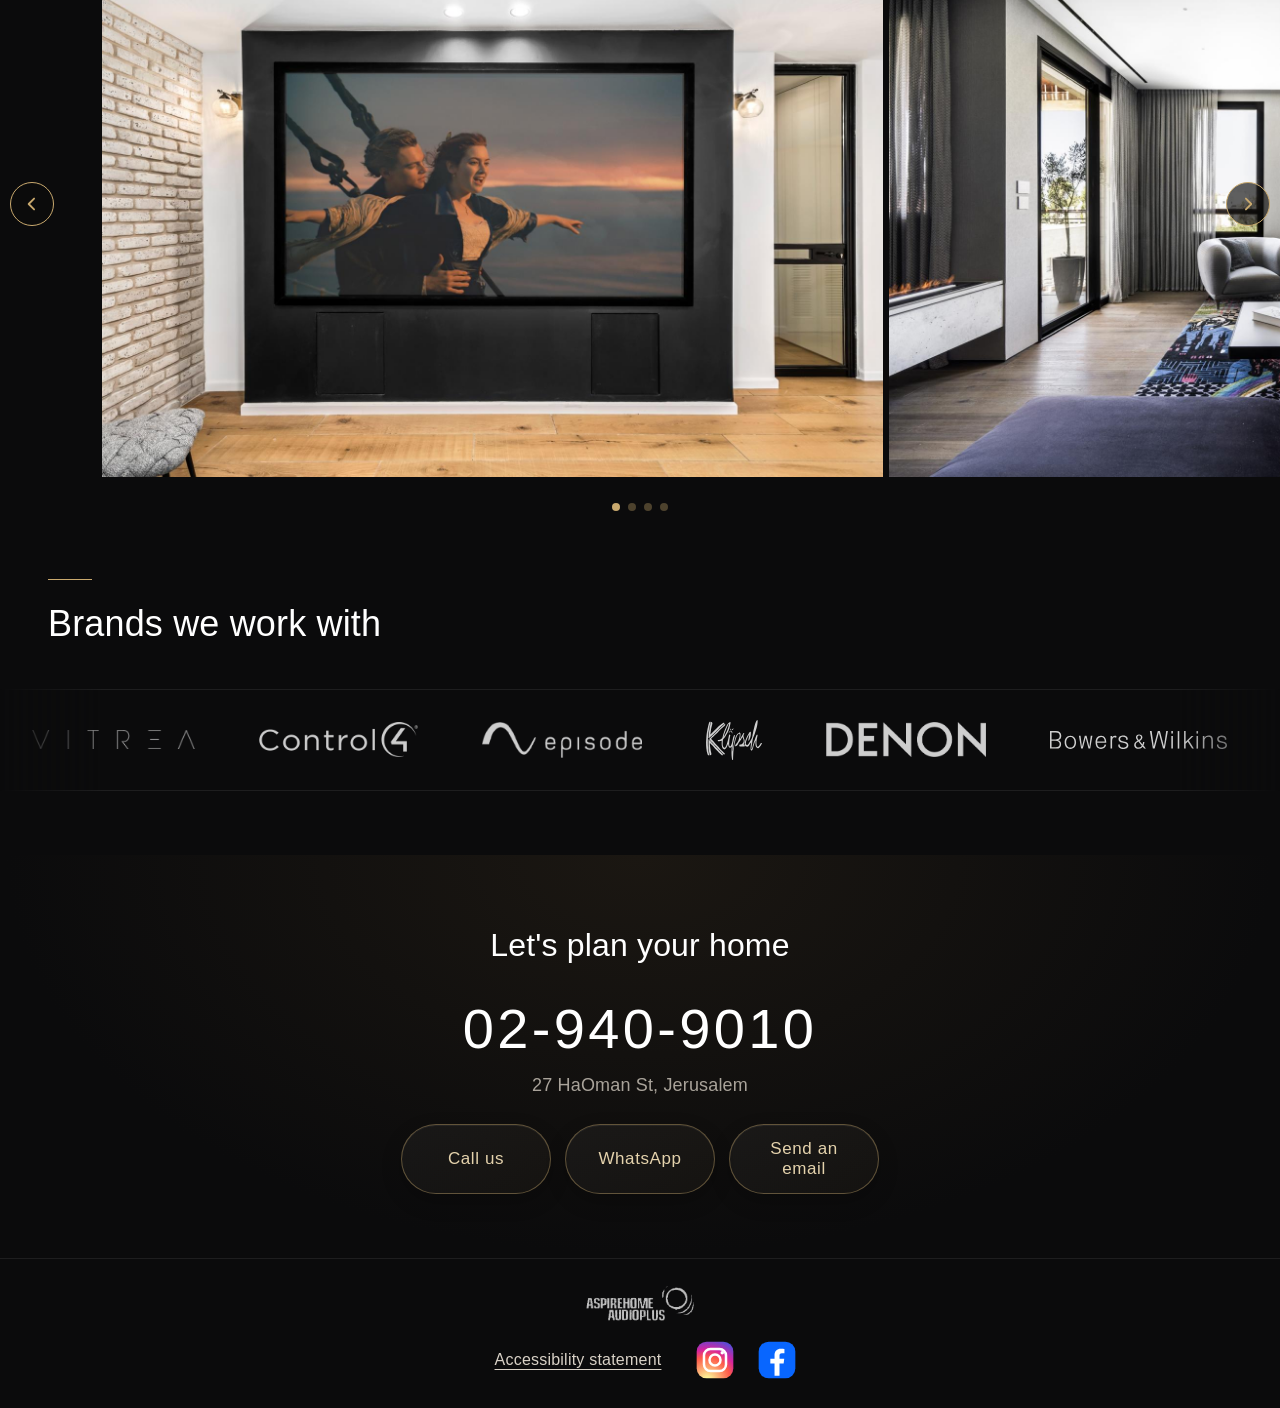
<file: en/index.html>
<!doctype html>
<html lang="en" dir="ltr">
<head>
<meta charset="utf-8">
<meta name="viewport" content="width=device-width, initial-scale=1">
<title>Aspire Home Audio Plus | Smart Home, Home Theater &amp; Hi-End Audio - Jerusalem</title>
<meta name="description" content="Aspire Home Audio Plus - smart home, home theater, Hi-End audio and networking in Jerusalem. Israel's leading Vitrea dealer, Control4 Dealer of the Year.">
<meta name="theme-color" content="#0b0b0c">
<meta property="og:title" content="Aspire Home Audio Plus">
<meta property="og:description" content="Aspire Home Audio Plus - smart home, home theater, Hi-End audio and networking in Jerusalem. Israel's leading Vitrea dealer, Control4 Dealer of the Year.">
<meta property="og:image" content="https://audioplus.co.il/photos/hero.jpg">
<meta property="og:type" content="website">
<meta property="og:url" content="https://audioplus.co.il/en/">
<meta property="og:locale" content="en_US">
<meta property="og:locale:alternate" content="he_IL">
<meta name="twitter:card" content="summary_large_image">
<link rel="canonical" href="https://audioplus.co.il/en/">
<link rel="alternate" hreflang="he" href="https://audioplus.co.il/">
<link rel="alternate" hreflang="en" href="https://audioplus.co.il/en/">
<link rel="alternate" hreflang="x-default" href="https://audioplus.co.il/">
<link rel="stylesheet" href="/style.css?v=8">
<link rel="stylesheet" href="/strip.css?v=1">
<script type="application/ld+json">
{
  "@context": "https://schema.org",
  "@type": "LocalBusiness",
  "name": "Aspire Home Audio Plus",
  "alternateName": ["אספייר הום אודיו פלוס", "Audio Plus", "Aspire Home", "Aspire Home - Audio Plus Ltd"],
  "url": "https://audioplus.co.il/",
  "image": "https://audioplus.co.il/photos/hero.jpg",
  "logo": "https://audioplus.co.il/photos/logo.png",
  "telephone": "+972-2-940-9010",
  "email": "Office@audioplus.co.il",
  "address": {
    "@type": "PostalAddress",
    "streetAddress": "HaOman 27",
    "addressLocality": "Jerusalem",
    "addressCountry": "IL"
  },
  "description": "Smart home, home theater, Hi-End audio and networking in Jerusalem."
}
</script>
</head>
<body>
<a class="skip" href="#main">Skip to main content</a>
<div class="lp" dir="ltr" lang="en">
<nav class="d-nav" aria-label="Main navigation"><a class="d-nav-logo" href="/en/" aria-label="Aspire Home Audio Plus - home"><img src="/photos/logo.png" width="150" height="46" alt="Aspire Home Audio Plus"></a>
<div class="d-nav-links" id="navLinks"><a href="#services">Services</a><a href="#vitrea">Vitrea</a><a href="#brands">Brands</a><a href="#contact">Contact</a></div>
<div class="d-nav-side"><a class="d-nav-cta" href="#contact">Free consultation</a>
<span class="lp-lang d-nav-lang" aria-label="Language"><a href="/" hreflang="he" lang="he" aria-label="עברית" title="עברית"><img src="/flags/il-4x3.svg" width="24" height="18" alt="עברית"></a><span class="lp-flag-cur" aria-current="page" title="English"><img src="/flags/gb-4x3.svg" width="24" height="18" alt="English"></span></span>
<button type="button" class="d-nav-burger" aria-expanded="false" aria-controls="navLinks" aria-label="Open menu"><svg width="24" height="24" viewBox="0 0 24 24" fill="none" stroke="currentColor" stroke-width="1.8" stroke-linecap="round" aria-hidden="true"><path d="M4 7h16M4 12h16M4 17h16"/></svg></button></div></nav>
<header class="lp-hero" style="background-image:url(/photos/hero.jpg)">
<div><h1>Smart home.<br>Home theater.<br>Sound on another level.</h1><div class="lp-rule"></div><p>Jerusalem</p></div>
</header>
<main id="main" tabindex="-1">
<section class="lp-statement"><div class="k">Award winner</div><h2>Control4 Dealer of the Year</h2><p>In Israel, two years running</p></section>
<section class="lp-services" id="services" aria-labelledby="svc-h"><h2 id="svc-h" class="sr">Our services</h2>
<div class="lp-svc"><span aria-hidden="true">01</span><div><h3>Smart Home</h3><p>Lighting, climate, shades and security at a single touch</p></div></div>
<div class="lp-svc"><span aria-hidden="true">02</span><div><h3>Home Theater</h3><p>A screen, projector and sound fitted to your space</p></div></div>
<div class="lp-svc"><span aria-hidden="true">03</span><div><h3>Hi-End Audio</h3><p>In-wall and hidden speakers, in every room</p></div></div>
<div class="lp-svc"><span aria-hidden="true">04</span><div><h3>Networking &amp; Security</h3><p>Professional-grade infrastructure, network and cameras</p></div></div>
</section>
<section class="lp-vitrea" id="vitrea" aria-labelledby="vit-h">
<div class="lp-vhead"><div class="lp-vword" aria-hidden="true">VITREA</div><div class="lp-rule"></div><h2 id="vit-h">Israel's leading Vitrea dealer</h2><p>Minimalist smart control panels that disappear into the wall and run the whole home.</p></div>
<img class="lp-vfull" src="/photos/v-wide.jpg" alt="Open-plan living room with Vitrea panels on a green marble wall">
<div class="lp-vgrid"><img src="/photos/v-door.jpg" alt="Vitrea panel by a bedroom entrance"><img src="/photos/v-kitchen.jpg" alt="Vitrea panel on a wooden pillar in a kitchen"></div>
<img class="lp-vfull" src="/photos/v-bedroom.jpg" alt="Bedroom with Vitrea panels by the door">
<div class="lp-vgrid"><img src="/photos/switch.jpg" alt="Vitrea panel on Jerusalem stone"><img src="/photos/marble.jpg" alt="Vitrea panels on green marble"></div>
<div class="lp-award"><img src="/photos/award.jpg" alt="Vitrea Dealer of the Year award, Since 2011, for Aspire Home - Audio Plus"><div><div class="k">Vitrea Dealer of the Year Since 2011</div><h3>Israel</h3><p>Aspire Home - Audio Plus Ltd</p></div></div>
</section>
<section aria-label="Project gallery"><div class="lp-gal-wrap" style="position:relative"><div class="lp-gallery" tabindex="0" role="group" aria-label="Image gallery - you can scroll with the arrow keys">
<img src="/photos/cinema.jpg" alt="Home theater wall with hidden speakers" loading="lazy">
<img src="/photos/living.jpg" alt="Living room with a wall-mounted TV and ceiling speakers" loading="lazy">
<img src="/photos/v-living.jpg" alt="Living room with ceiling speakers" loading="lazy">
<img src="/photos/showroom.jpg" alt="Large screen with a short-throw projector" loading="lazy">
</div><button type="button" class="lp-gal-btn lp-gal-prev" aria-label="Previous image" onclick="galStep(this,-1)" style="position:absolute;top:calc(50% - 22px);z-index:2;width:44px;height:44px;border-radius:50%;border:1.5px solid #c9a96e;background:rgba(11,11,12,.65);color:#c9a96e;cursor:pointer;display:flex;align-items:center;justify-content:center;padding:0;inset-inline-start:10px"><svg width="20" height="20" style="width:20px;height:20px;display:block" viewBox="0 0 24 24" fill="none" stroke="currentColor" stroke-width="2.2" stroke-linecap="round" stroke-linejoin="round" aria-hidden="true" focusable="false"><path d="M14.5 5.5 8 12l6.5 6.5"/></svg></button><button type="button" class="lp-gal-btn lp-gal-next" aria-label="Next image" onclick="galStep(this,1)" style="position:absolute;top:calc(50% - 22px);z-index:2;width:44px;height:44px;border-radius:50%;border:1.5px solid #c9a96e;background:rgba(11,11,12,.65);color:#c9a96e;cursor:pointer;display:flex;align-items:center;justify-content:center;padding:0;inset-inline-end:10px"><svg width="20" height="20" style="width:20px;height:20px;display:block" viewBox="0 0 24 24" fill="none" stroke="currentColor" stroke-width="2.2" stroke-linecap="round" stroke-linejoin="round" aria-hidden="true" focusable="false"><path d="M9.5 5.5 16 12l-6.5 6.5"/></svg></button></div></section>
<section class="d4-brands" aria-labelledby="br-h" id="brands">
<div class="d3-wrap">
<div class="d-sec-head d3-sechead"><div class="lp-rule"></div><h2 id="br-h">Brands we work with</h2></div>
</div>
<div class="d-marquee" role="group" aria-label="Logos of the brands we work with" dir="ltr"><ul class="d-marquee-track"><li><img src="/logos/logo-vitrea.svg" width="163" height="19" style="width:163px;height:19px" alt="Vitrea"></li><li><img src="/logos/logo-control4.svg" width="159" height="35" style="width:159px;height:35px" alt="Control4"></li><li><img src="/logos/logo-episode.svg" width="160" height="36" style="width:160px;height:36px" alt="Episode"></li><li><img src="/logos/logo-klipsch.svg" width="56" height="40" style="width:56px;height:40px" alt="Klipsch"></li><li><img src="/logos/logo-denon.svg" width="160" height="35" style="width:160px;height:35px" alt="Denon"></li><li><img src="/logos/logo-bw.svg" width="177" height="18" style="width:177px;height:18px" alt="Bowers & Wilkins"></li><li><img src="/logos/logo-focal.svg" width="160" height="33" style="width:160px;height:33px" alt="Focal"></li><li><img src="/logos/logo-monitoraudio.svg" width="160" height="30" style="width:160px;height:30px" alt="Monitor Audio"></li><li><img src="/logos/logo-roksan.svg" width="162" height="33" style="width:162px;height:33px" alt="Roksan"></li><li><img src="/logos/logo-cabasse.svg" width="162" height="25" style="width:162px;height:25px" alt="Cabasse"></li><li><img src="/logos/logo-audiopro.svg" width="161" height="28" style="width:161px;height:28px" alt="Audio Pro"></li><li><img src="/logos/logo-screeninnovations.svg" width="76" height="40" style="width:76px;height:40px" alt="Screen Innovations"></li><li><img src="/logos/logo-loewe.svg" width="159" height="36" style="width:159px;height:36px" alt="Loewe"></li><li><img src="/logos/logo-polk.svg" width="56" height="40" style="width:56px;height:40px" alt="Polk Audio"></li><li><img src="/logos/logo-deftech.svg" width="125" height="40" style="width:125px;height:40px" alt="Definitive Technology"></li><li><img src="/logos/logo-paradigm.svg" width="162" height="29" style="width:162px;height:29px" alt="Paradigm"></li><li><img src="/logos/logo-canton.svg" width="140" height="40" style="width:140px;height:40px" alt="Canton"></li><li><img src="/logos/logo-audiolab.svg" width="157" height="40" style="width:157px;height:40px" alt="Audiolab"></li><li><img src="/logos/logo-elipson.svg" width="160" height="34" style="width:160px;height:34px" alt="Elipson"></li><li><img src="/logos/logo-origin.svg" width="138" height="40" style="width:138px;height:40px" alt="Origin Acoustics"></li><li><img src="/logos/logo-vssl.svg" width="60" height="40" style="width:60px;height:40px" alt="VSSL"></li><li><img src="/logos/logo-wharfedale.svg" width="174" height="18" style="width:174px;height:18px" alt="Wharfedale"></li><li><img src="/logos/logo-yamaha.svg" width="102" height="40" style="width:102px;height:40px" alt="Yamaha"></li></ul><ul class="d-marquee-track" aria-hidden="true"><li><img src="/logos/logo-vitrea.svg" width="163" height="19" style="width:163px;height:19px" alt=""></li><li><img src="/logos/logo-control4.svg" width="159" height="35" style="width:159px;height:35px" alt=""></li><li><img src="/logos/logo-episode.svg" width="160" height="36" style="width:160px;height:36px" alt=""></li><li><img src="/logos/logo-klipsch.svg" width="56" height="40" style="width:56px;height:40px" alt=""></li><li><img src="/logos/logo-denon.svg" width="160" height="35" style="width:160px;height:35px" alt=""></li><li><img src="/logos/logo-bw.svg" width="177" height="18" style="width:177px;height:18px" alt=""></li><li><img src="/logos/logo-focal.svg" width="160" height="33" style="width:160px;height:33px" alt=""></li><li><img src="/logos/logo-monitoraudio.svg" width="160" height="30" style="width:160px;height:30px" alt=""></li><li><img src="/logos/logo-roksan.svg" width="162" height="33" style="width:162px;height:33px" alt=""></li><li><img src="/logos/logo-cabasse.svg" width="162" height="25" style="width:162px;height:25px" alt=""></li><li><img src="/logos/logo-audiopro.svg" width="161" height="28" style="width:161px;height:28px" alt=""></li><li><img src="/logos/logo-screeninnovations.svg" width="76" height="40" style="width:76px;height:40px" alt=""></li><li><img src="/logos/logo-loewe.svg" width="159" height="36" style="width:159px;height:36px" alt=""></li><li><img src="/logos/logo-polk.svg" width="56" height="40" style="width:56px;height:40px" alt=""></li><li><img src="/logos/logo-deftech.svg" width="125" height="40" style="width:125px;height:40px" alt=""></li><li><img src="/logos/logo-paradigm.svg" width="162" height="29" style="width:162px;height:29px" alt=""></li><li><img src="/logos/logo-canton.svg" width="140" height="40" style="width:140px;height:40px" alt=""></li><li><img src="/logos/logo-audiolab.svg" width="157" height="40" style="width:157px;height:40px" alt=""></li><li><img src="/logos/logo-elipson.svg" width="160" height="34" style="width:160px;height:34px" alt=""></li><li><img src="/logos/logo-origin.svg" width="138" height="40" style="width:138px;height:40px" alt=""></li><li><img src="/logos/logo-vssl.svg" width="60" height="40" style="width:60px;height:40px" alt=""></li><li><img src="/logos/logo-wharfedale.svg" width="174" height="18" style="width:174px;height:18px" alt=""></li><li><img src="/logos/logo-yamaha.svg" width="102" height="40" style="width:102px;height:40px" alt=""></li></ul></div>
</section>
<section class="lp-contact" id="contact" aria-labelledby="ct-h"><h2 id="ct-h">Let's plan your home</h2><a class="tel" href="tel:+97229409010" aria-label="Phone 02-940-9010">02-940-9010</a><address class="addr">27 HaOman St, Jerusalem</address><div class="lp-btns"><a class="lp-btn" href="tel:+97229409010">Call us</a><a class="lp-btn" href="https://wa.me/972502552212?text=%D7%A9%D7%9C%D7%95%D7%9D%20%D7%90%D7%A1%D7%A4%D7%99%D7%99%D7%A8%20%D7%94%D7%95%D7%9D%20%D7%90%D7%95%D7%93%D7%99%D7%95%20%D7%A4%D7%9C%D7%95%D7%A1%21%20%D7%94%D7%92%D7%A2%D7%AA%D7%99%20%D7%90%D7%9C%D7%99%D7%9B%D7%9D%20%D7%93%D7%A8%D7%9A%20%D7%94%D7%90%D7%AA%D7%A8%2C%20%D7%A8%D7%A6%D7%99%D7%AA%D7%99%20%D7%9C%D7%A9%D7%90%D7%95%D7%9C..." target="_blank" rel="noopener" aria-label="Message us on WhatsApp">WhatsApp</a><a class="lp-btn" href="mailto:Office@audioplus.co.il?subject=%D7%A9%D7%9C%D7%95%D7%9D%20%D7%94%D7%92%D7%A2%D7%AA%D7%99%20%D7%90%D7%9C%D7%99%D7%9B%D7%9D%20%D7%93%D7%A8%D7%9A%20%D7%94%D7%90%D7%AA%D7%A8&amp;body=%D7%A8%D7%A6%D7%99%D7%AA%D7%99%20%D7%9C%D7%A9%D7%90%D7%95%D7%9C..." aria-label="Send us an email">Send an email</a></div></section>
</main>
<footer class="lp-foot"><img src="/photos/logo.png" alt="Aspire Home Audio Plus"><nav aria-label="Footer links" style="display:flex;align-items:center;justify-content:center;gap:18px;flex-wrap:wrap"><a href="/en/accessibility.html">Accessibility statement</a><a class="lp-soc" href="https://www.instagram.com/aspirehom/" target="_blank" rel="noopener" aria-label="Follow us on Instagram" title="Follow us on Instagram" style="display:inline-flex;align-items:center;justify-content:center;width:44px;height:44px;padding:2px;background:transparent;text-decoration:none"><svg width="40" height="40" style="width:40px;height:40px;max-width:40px;max-height:40px;display:block" viewBox="0 0 24 24" aria-hidden="true" focusable="false"><defs><radialGradient id="igGrad" cx="29%" cy="105%" r="140%"><stop offset="0" stop-color="#fdf497"/><stop offset=".05" stop-color="#fdf497"/><stop offset=".45" stop-color="#fd5949"/><stop offset=".6" stop-color="#d6249f"/><stop offset=".9" stop-color="#285aeb"/></radialGradient></defs><rect x="1" y="1" width="22" height="22" rx="6" fill="url(#igGrad)"/><rect x="5.4" y="5.4" width="13.2" height="13.2" rx="3.9" fill="none" stroke="#fff" stroke-width="1.5"/><circle cx="12" cy="12" r="3.3" fill="none" stroke="#fff" stroke-width="1.5"/><circle cx="16.35" cy="7.65" r="1.05" fill="#fff"/></svg></a><a class="lp-soc" href="https://www.facebook.com/AudioPlusIsrael" target="_blank" rel="noopener" aria-label="Follow us on Facebook" title="Follow us on Facebook" style="display:inline-flex;align-items:center;justify-content:center;width:44px;height:44px;padding:2px;background:transparent;text-decoration:none"><svg width="40" height="40" style="width:40px;height:40px;max-width:40px;max-height:40px;display:block" viewBox="0 0 24 24" aria-hidden="true" focusable="false"><rect x="1" y="1" width="22" height="22" rx="6" fill="#0866ff"/><path fill="#fff" d="M13.5 21.5v-7.4h2.48l.37-2.88H13.5V9.37c0-.83.23-1.4 1.43-1.4h1.53V5.35c-.26-.03-1.17-.12-2.23-.12-2.2 0-3.71 1.35-3.71 3.82v2.17H8v2.88h2.52v7.4h2.98z"/></svg></a></nav></footer>
</div>
<a class="wa-float" style="position:fixed;bottom:84px;left:16px;width:52px;height:52px;max-width:52px;max-height:52px;overflow:hidden;border-radius:50%;background:#25d366;display:flex;align-items:center;justify-content:center;z-index:50" href="https://wa.me/972502552212?text=%D7%A9%D7%9C%D7%95%D7%9D%20%D7%90%D7%A1%D7%A4%D7%99%D7%99%D7%A8%20%D7%94%D7%95%D7%9D%20%D7%90%D7%95%D7%93%D7%99%D7%95%20%D7%A4%D7%9C%D7%95%D7%A1%21%20%D7%94%D7%92%D7%A2%D7%AA%D7%99%20%D7%90%D7%9C%D7%99%D7%9B%D7%9D%20%D7%93%D7%A8%D7%9A%20%D7%94%D7%90%D7%AA%D7%A8%2C%20%D7%A8%D7%A6%D7%99%D7%AA%D7%99%20%D7%9C%D7%A9%D7%90%D7%95%D7%9C..." target="_blank" rel="noopener" aria-label="Message us on WhatsApp"><svg width="30" height="30" style="width:30px;height:30px;max-width:30px;max-height:30px;display:block;flex:0 0 30px" viewBox="0 0 32 32" aria-hidden="true" focusable="false"><path fill="#fff" d="M16.04 4C9.4 4 4.03 9.37 4.03 16c0 2.12.55 4.18 1.6 6L4 28l6.16-1.6A12 12 0 0 0 16.04 28C22.67 28 28 22.63 28 16S22.67 4 16.04 4zm0 21.8c-1.8 0-3.56-.49-5.1-1.4l-.37-.22-3.66.95.98-3.57-.24-.37A9.8 9.8 0 0 1 6.2 16c0-5.4 4.4-9.8 9.84-9.8 5.4 0 9.76 4.4 9.76 9.8s-4.36 9.8-9.76 9.8zm5.4-7.35c-.3-.15-1.75-.86-2.02-.96-.27-.1-.47-.15-.67.15-.2.3-.77.96-.94 1.16-.17.2-.35.22-.64.07-.3-.15-1.25-.46-2.38-1.47-.88-.78-1.47-1.75-1.64-2.05-.17-.3-.02-.46.13-.6.13-.13.3-.35.45-.52.15-.17.2-.3.3-.5.1-.2.05-.37-.03-.52-.07-.15-.67-1.62-.92-2.22-.24-.58-.49-.5-.67-.5h-.57c-.2 0-.52.07-.8.37-.27.3-1.04 1.02-1.04 2.48s1.07 2.88 1.22 3.08c.15.2 2.1 3.2 5.08 4.49.71.3 1.26.49 1.7.62.71.23 1.36.2 1.88.12.57-.09 1.75-.72 2-1.41.25-.7.25-1.29.17-1.41-.07-.12-.27-.2-.57-.35z"/></svg></a>
<script>
function galStep(btn,dir){var g=btn.parentElement.querySelector('.lp-gallery');var rtl=getComputedStyle(g).direction==='rtl';g.scrollBy({left:g.clientWidth*0.8*dir*(rtl?-1:1),behavior:'smooth'});}
(function(){var g=document.querySelector('.lp-gallery');if(!g)return;var wrap=g.parentElement;
var dots=document.createElement('div');dots.className='lp-gal-dots';dots.setAttribute('aria-hidden','true');
dots.style.cssText='display:flex;justify-content:center;gap:8px;padding:12px 0 4px';
var imgs=g.querySelectorAll('img'),ds=[];
for(var i=0;i<imgs.length;i++){var d=document.createElement('span');d.style.cssText='width:8px;height:8px;border-radius:50%;background:rgba(201,169,110,.35);display:block';dots.appendChild(d);ds.push(d);}
wrap.parentElement.insertBefore(dots,wrap.nextSibling);
function upd(){var gr=g.getBoundingClientRect(),mid=(gr.left+gr.right)/2,best=0,bd=1e18;
for(var i=0;i<imgs.length;i++){var r=imgs[i].getBoundingClientRect(),c=(r.left+r.right)/2,dd=Math.abs(c-mid);if(dd<bd){bd=dd;best=i;}}
for(var j=0;j<ds.length;j++){ds[j].style.background=j===best?'#c9a96e':'rgba(201,169,110,.35)';}}
g.addEventListener('scroll',upd,{passive:true});window.addEventListener('resize',upd);upd();})();
</script>
<script src="/strip.js?v=1" defer></script>
<script src="/a11y.js" defer></script>
</body>
</html>
</file>
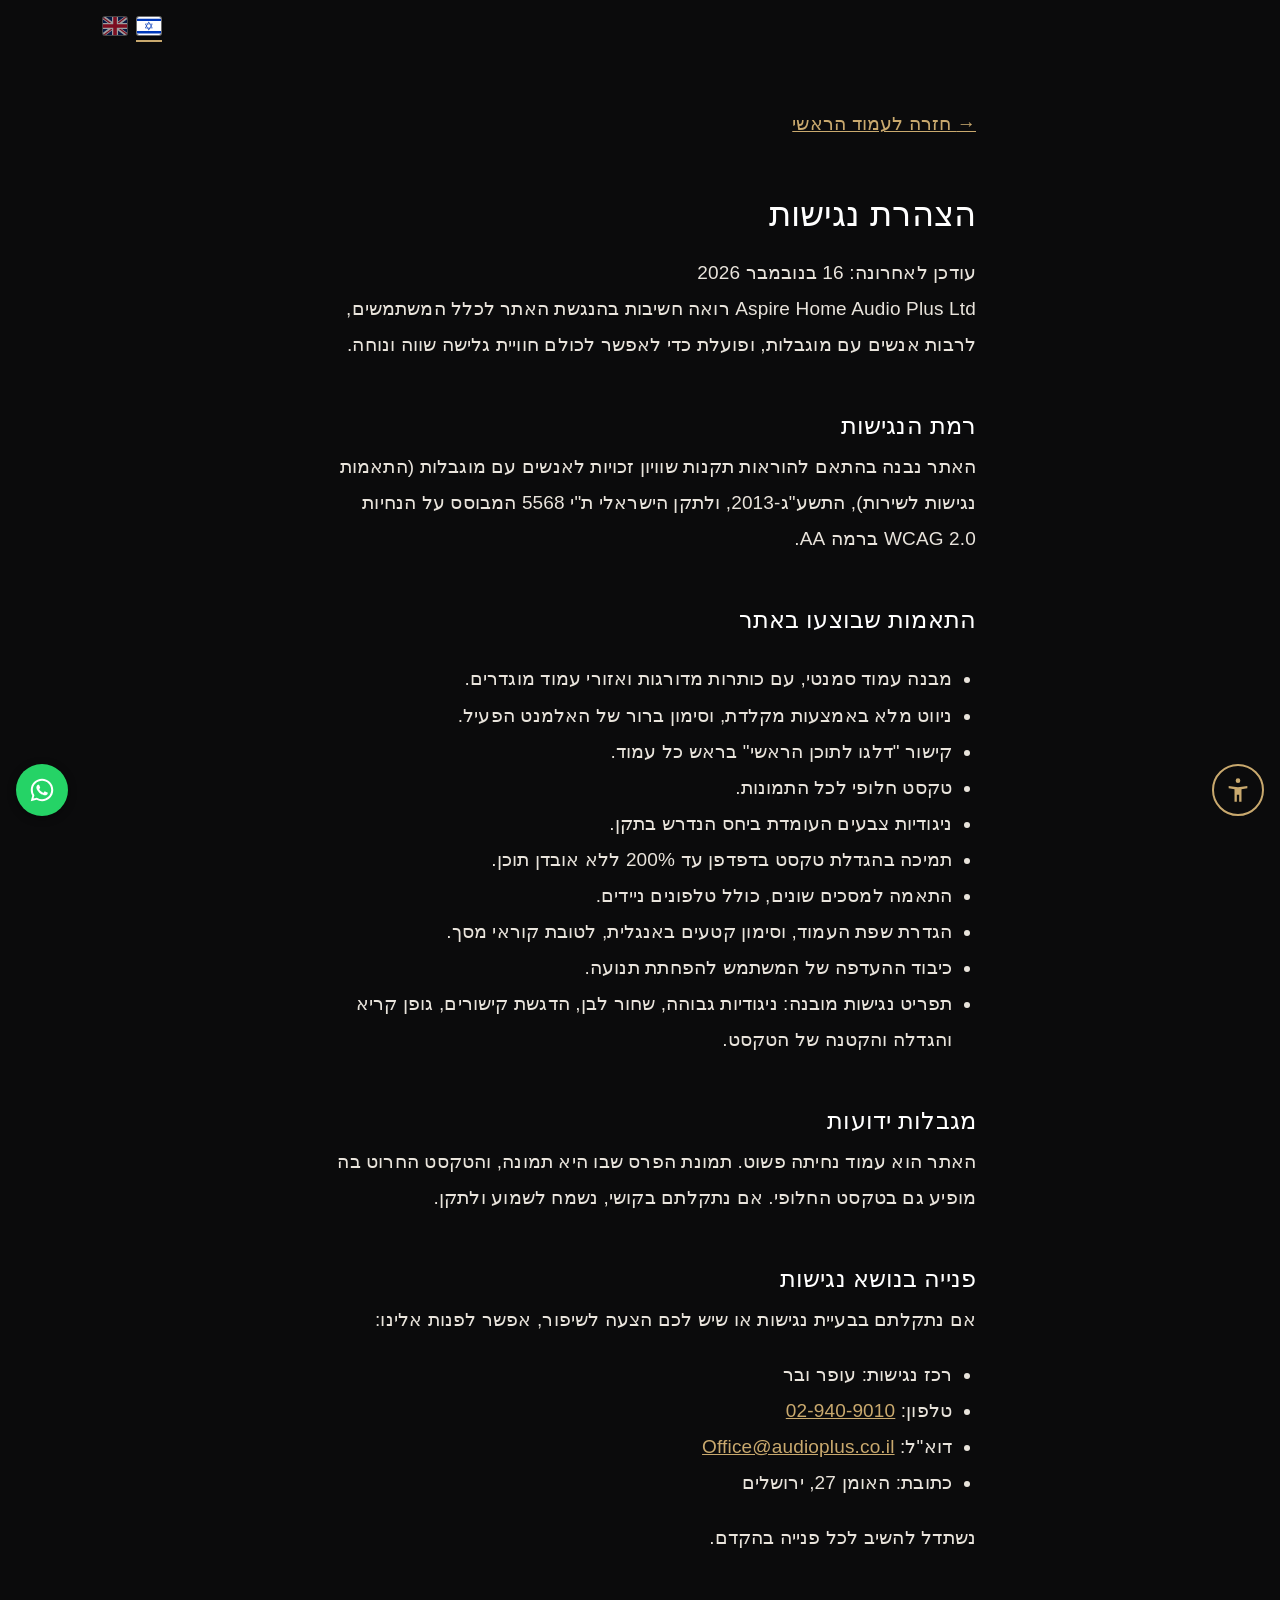
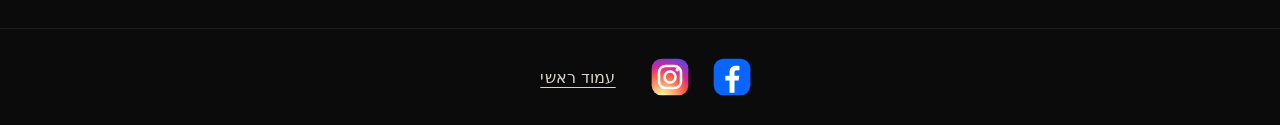
<file: accessibility.html>
<!doctype html>
<html lang="he" dir="rtl">
<head>
<meta charset="utf-8">
<meta name="viewport" content="width=device-width, initial-scale=1">
<link rel="alternate" hreflang="he" href="https://audioplus.co.il/accessibility.html">
<link rel="alternate" hreflang="en" href="https://audioplus.co.il/en/accessibility.html">
<title>הצהרת נגישות | Aspire Home Audio Plus</title>
<link rel="stylesheet" href="style.css?v=8">
</head>
<body>
<a class="skip" href="#main">דלגו לתוכן הראשי</a>
<div class="lp" dir="rtl" lang="he">
<nav class="lp-lang lp-lang-static" aria-label="בחירת שפה" style="display:flex;justify-content:flex-end;align-items:flex-start;gap:8px;padding:14px 20px 0"><span class="lp-flag-cur" aria-current="page" title="עברית" style="display:inline-block;line-height:0;padding:3px 1px 5px;border-bottom:2px solid #c9a96e"><img src="/flags/il-4x3.svg" width="24" height="18" alt="עברית" style="width:24px;height:18px;max-width:24px;max-height:18px;display:block;border-radius:2px;box-shadow:0 0 0 1px rgba(255,255,255,.4),0 1px 3px rgba(0,0,0,.4)"></span><a href="/en/accessibility.html" hreflang="en" lang="en" aria-label="English" title="English" style="display:inline-block;line-height:0;padding:3px 1px 5px;opacity:.6"><img src="/flags/gb-4x3.svg" width="24" height="18" alt="English" style="width:24px;height:18px;max-width:24px;max-height:18px;display:block;border-radius:2px;box-shadow:0 0 0 1px rgba(255,255,255,.4),0 1px 3px rgba(0,0,0,.4)"></a></nav>
<header class="stmt" style="padding-bottom:0"><a class="back" href="index.html"><span aria-hidden="true">&rarr;</span> חזרה לעמוד הראשי</a></header>
<main id="main" tabindex="-1" class="stmt" style="padding-top:0">
<h1>הצהרת נגישות</h1>
<p>עודכן לאחרונה: 16 בנובמבר 2026</p>
<p>Aspire Home Audio Plus Ltd רואה חשיבות בהנגשת האתר לכלל המשתמשים, לרבות אנשים עם מוגבלות, ופועלת כדי לאפשר לכולם חוויית גלישה שווה ונוחה.</p>
<h2>רמת הנגישות</h2>
<p>האתר נבנה בהתאם להוראות תקנות שוויון זכויות לאנשים עם מוגבלות (התאמות נגישות לשירות), התשע"ג-2013, ולתקן הישראלי ת"י 5568 המבוסס על הנחיות <span lang="en" dir="ltr">WCAG 2.0</span> ברמה <span lang="en" dir="ltr">AA</span>.</p>
<h2>התאמות שבוצעו באתר</h2>
<ul>
<li>מבנה עמוד סמנטי, עם כותרות מדורגות ואזורי עמוד מוגדרים.</li>
<li>ניווט מלא באמצעות מקלדת, וסימון ברור של האלמנט הפעיל.</li>
<li>קישור "דלגו לתוכן הראשי" בראש כל עמוד.</li>
<li>טקסט חלופי לכל התמונות.</li>
<li>ניגודיות צבעים העומדת ביחס הנדרש בתקן.</li>
<li>תמיכה בהגדלת טקסט בדפדפן עד 200% ללא אובדן תוכן.</li>
<li>התאמה למסכים שונים, כולל טלפונים ניידים.</li>
<li>הגדרת שפת העמוד, וסימון קטעים באנגלית, לטובת קוראי מסך.</li>
<li>כיבוד ההעדפה של המשתמש להפחתת תנועה.</li>
<li>תפריט נגישות מובנה: ניגודיות גבוהה, שחור לבן, הדגשת קישורים, גופן קריא והגדלה והקטנה של הטקסט.</li>
</ul>
<h2>מגבלות ידועות</h2>
<p>האתר הוא עמוד נחיתה פשוט. תמונת הפרס שבו היא תמונה, והטקסט החרוט בה מופיע גם בטקסט החלופי. אם נתקלתם בקושי, נשמח לשמוע ולתקן.</p>
<h2>פנייה בנושא נגישות</h2>
<p>אם נתקלתם בבעיית נגישות או שיש לכם הצעה לשיפור, אפשר לפנות אלינו:</p>
<ul>
<li>רכז נגישות: עופר ובר</li>
<li>טלפון: <a href="tel:+97229409010">02-940-9010</a></li>
<li>דוא"ל: <a href="mailto:Office@audioplus.co.il?subject=%D7%A9%D7%9C%D7%95%D7%9D%20%D7%94%D7%92%D7%A2%D7%AA%D7%99%20%D7%90%D7%9C%D7%99%D7%9B%D7%9D%20%D7%93%D7%A8%D7%9A%20%D7%94%D7%90%D7%AA%D7%A8&amp;body=%D7%A8%D7%A6%D7%99%D7%AA%D7%99%20%D7%9C%D7%A9%D7%90%D7%95%D7%9C..." dir="ltr">Office@audioplus.co.il</a></li>
<li>כתובת: האומן 27, ירושלים</li>
</ul>
<p>נשתדל להשיב לכל פנייה בהקדם.</p>
</main>
<footer class="lp-foot"><nav aria-label="קישורי תחתית" style="display:flex;align-items:center;justify-content:center;gap:18px;flex-wrap:wrap"><a href="index.html">עמוד ראשי</a><a class="lp-soc" href="https://www.instagram.com/aspirehom/" target="_blank" rel="noopener" aria-label="עקבו אחרינו באינסטגרם" title="עקבו אחרינו באינסטגרם" style="display:inline-flex;align-items:center;justify-content:center;width:44px;height:44px;padding:2px;background:transparent;text-decoration:none"><svg width="40" height="40" style="width:40px;height:40px;max-width:40px;max-height:40px;display:block" viewBox="0 0 24 24" aria-hidden="true" focusable="false"><defs><radialGradient id="igGrad" cx="29%" cy="105%" r="140%"><stop offset="0" stop-color="#fdf497"/><stop offset=".05" stop-color="#fdf497"/><stop offset=".45" stop-color="#fd5949"/><stop offset=".6" stop-color="#d6249f"/><stop offset=".9" stop-color="#285aeb"/></radialGradient></defs><rect x="1" y="1" width="22" height="22" rx="6" fill="url(#igGrad)"/><rect x="5.4" y="5.4" width="13.2" height="13.2" rx="3.9" fill="none" stroke="#fff" stroke-width="1.5"/><circle cx="12" cy="12" r="3.3" fill="none" stroke="#fff" stroke-width="1.5"/><circle cx="16.35" cy="7.65" r="1.05" fill="#fff"/></svg></a><a class="lp-soc" href="https://www.facebook.com/AudioPlusIsrael" target="_blank" rel="noopener" aria-label="עקבו אחרינו בפייסבוק" title="עקבו אחרינו בפייסבוק" style="display:inline-flex;align-items:center;justify-content:center;width:44px;height:44px;padding:2px;background:transparent;text-decoration:none"><svg width="40" height="40" style="width:40px;height:40px;max-width:40px;max-height:40px;display:block" viewBox="0 0 24 24" aria-hidden="true" focusable="false"><rect x="1" y="1" width="22" height="22" rx="6" fill="#0866ff"/><path fill="#fff" d="M13.5 21.5v-7.4h2.48l.37-2.88H13.5V9.37c0-.83.23-1.4 1.43-1.4h1.53V5.35c-.26-.03-1.17-.12-2.23-.12-2.2 0-3.71 1.35-3.71 3.82v2.17H8v2.88h2.52v7.4h2.98z"/></svg></a></nav></footer>
</div>
<a class="wa-float" style="position:fixed;bottom:84px;left:16px;width:52px;height:52px;max-width:52px;max-height:52px;overflow:hidden;border-radius:50%;background:#25d366;display:flex;align-items:center;justify-content:center;z-index:50" href="https://wa.me/972502552212?text=%D7%A9%D7%9C%D7%95%D7%9D%20%D7%90%D7%A1%D7%A4%D7%99%D7%99%D7%A8%20%D7%94%D7%95%D7%9D%20%D7%90%D7%95%D7%93%D7%99%D7%95%20%D7%A4%D7%9C%D7%95%D7%A1%21%20%D7%94%D7%92%D7%A2%D7%AA%D7%99%20%D7%90%D7%9C%D7%99%D7%9B%D7%9D%20%D7%93%D7%A8%D7%9A%20%D7%94%D7%90%D7%AA%D7%A8%2C%20%D7%A8%D7%A6%D7%99%D7%AA%D7%99%20%D7%9C%D7%A9%D7%90%D7%95%D7%9C..." target="_blank" rel="noopener" aria-label="שלחו לנו הודעה בוואטסאפ"><svg width="30" height="30" style="width:30px;height:30px;max-width:30px;max-height:30px;display:block;flex:0 0 30px" viewBox="0 0 32 32" aria-hidden="true" focusable="false"><path fill="#fff" d="M16.04 4C9.4 4 4.03 9.37 4.03 16c0 2.12.55 4.18 1.6 6L4 28l6.16-1.6A12 12 0 0 0 16.04 28C22.67 28 28 22.63 28 16S22.67 4 16.04 4zm0 21.8c-1.8 0-3.56-.49-5.1-1.4l-.37-.22-3.66.95.98-3.57-.24-.37A9.8 9.8 0 0 1 6.2 16c0-5.4 4.4-9.8 9.84-9.8 5.4 0 9.76 4.4 9.76 9.8s-4.36 9.8-9.76 9.8zm5.4-7.35c-.3-.15-1.75-.86-2.02-.96-.27-.1-.47-.15-.67.15-.2.3-.77.96-.94 1.16-.17.2-.35.22-.64.07-.3-.15-1.25-.46-2.38-1.47-.88-.78-1.47-1.75-1.64-2.05-.17-.3-.02-.46.13-.6.13-.13.3-.35.45-.52.15-.17.2-.3.3-.5.1-.2.05-.37-.03-.52-.07-.15-.67-1.62-.92-2.22-.24-.58-.49-.5-.67-.5h-.57c-.2 0-.52.07-.8.37-.27.3-1.04 1.02-1.04 2.48s1.07 2.88 1.22 3.08c.15.2 2.1 3.2 5.08 4.49.71.3 1.26.49 1.7.62.71.23 1.36.2 1.88.12.57-.09 1.75-.72 2-1.41.25-.7.25-1.29.17-1.41-.07-.12-.27-.2-.57-.35z"/></svg></a>
<script src="a11y.js" defer></script>
</body>
</html>
</file>
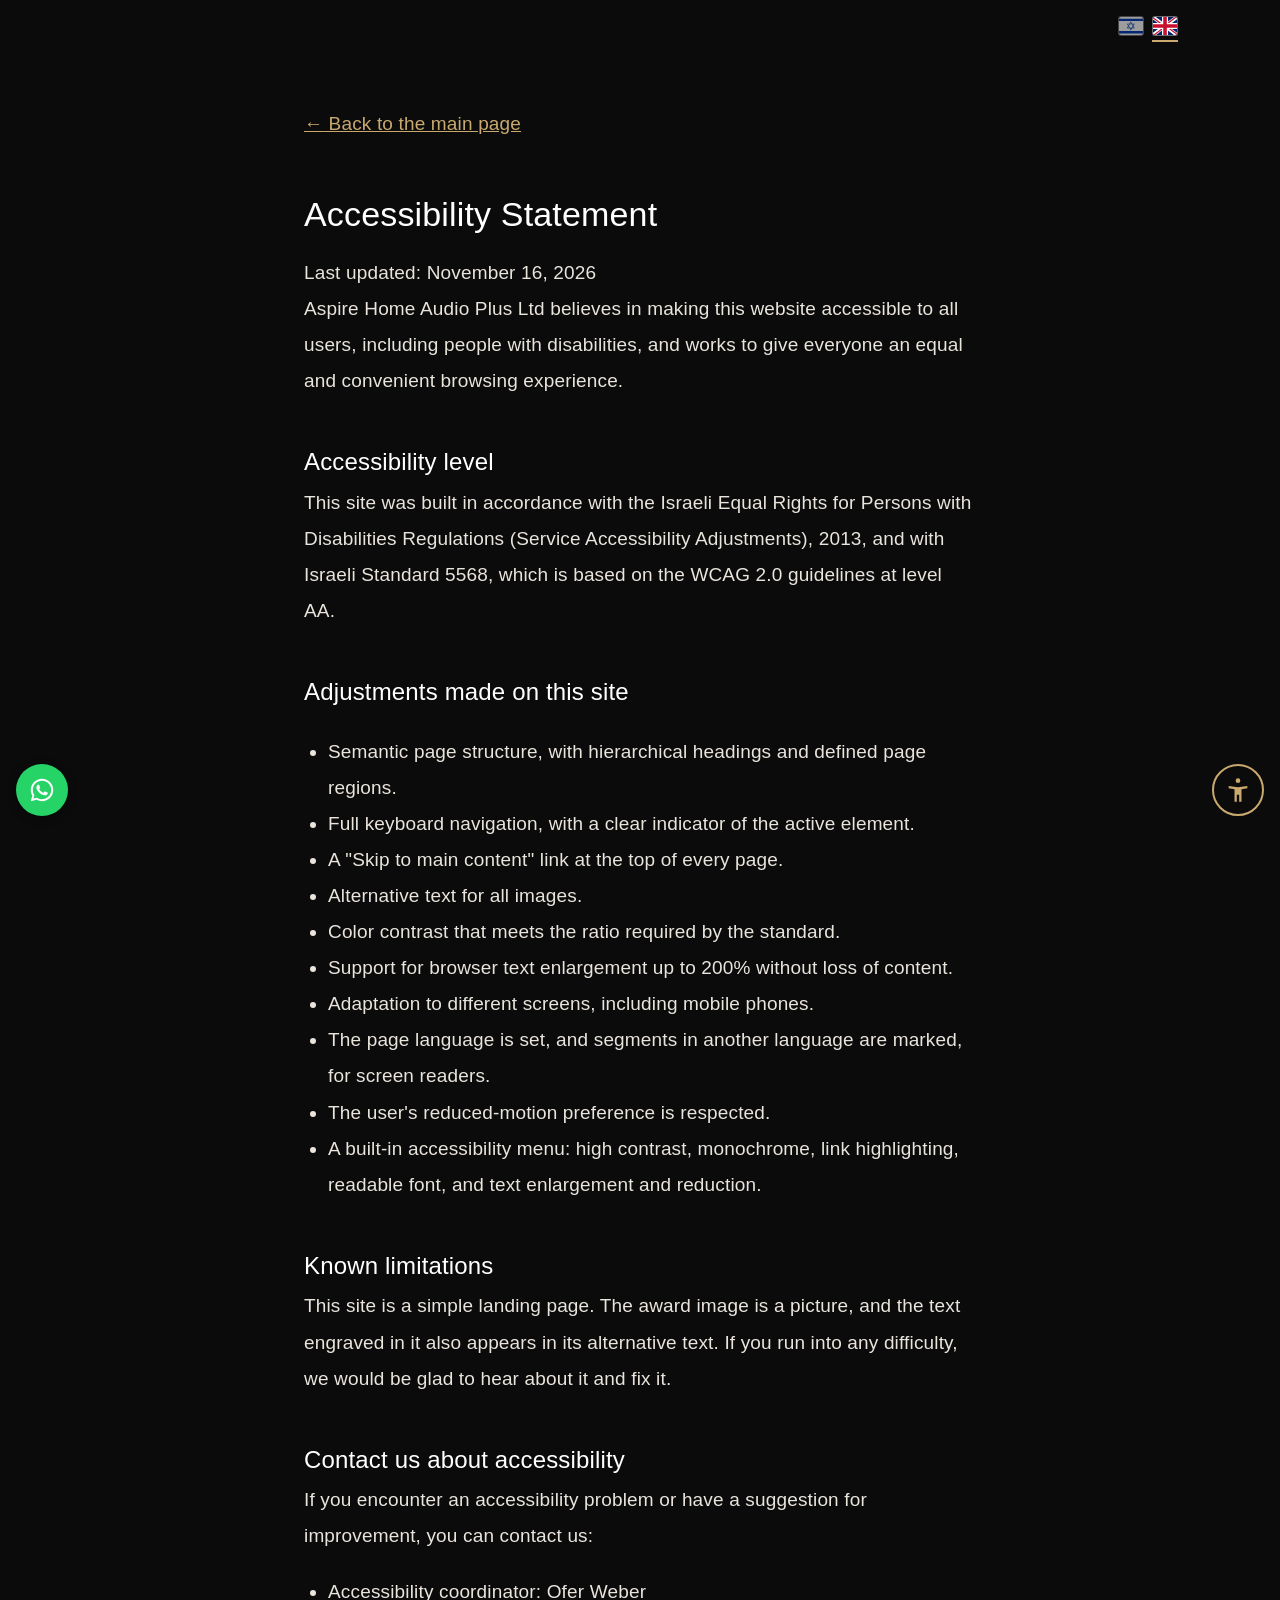
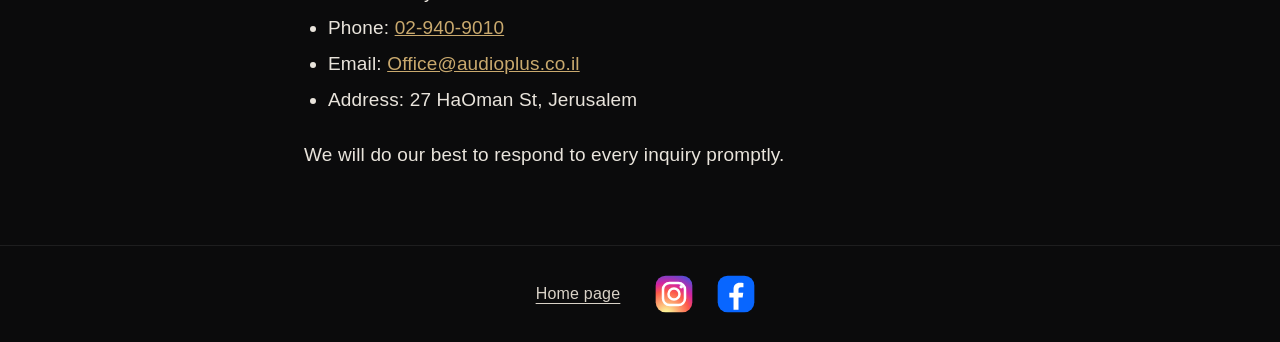
<file: en/accessibility.html>
<!doctype html>
<html lang="en" dir="ltr">
<head>
<meta charset="utf-8">
<meta name="viewport" content="width=device-width, initial-scale=1">
<link rel="alternate" hreflang="he" href="https://audioplus.co.il/accessibility.html">
<link rel="alternate" hreflang="en" href="https://audioplus.co.il/en/accessibility.html">
<title>Accessibility Statement | Aspire Home Audio Plus</title>
<link rel="stylesheet" href="/style.css?v=8">
</head>
<body>
<a class="skip" href="#main">Skip to main content</a>
<div class="lp" dir="ltr" lang="en">
<nav class="lp-lang lp-lang-static" aria-label="Language" style="display:flex;justify-content:flex-end;align-items:flex-start;gap:8px;padding:14px 20px 0"><a href="/accessibility.html" hreflang="he" lang="he" aria-label="עברית" title="עברית" style="display:inline-block;line-height:0;padding:3px 1px 5px;opacity:.6"><img src="/flags/il-4x3.svg" width="24" height="18" alt="עברית" style="width:24px;height:18px;max-width:24px;max-height:18px;display:block;border-radius:2px;box-shadow:0 0 0 1px rgba(255,255,255,.4),0 1px 3px rgba(0,0,0,.4)"></a><span class="lp-flag-cur" aria-current="page" title="English" style="display:inline-block;line-height:0;padding:3px 1px 5px;border-bottom:2px solid #c9a96e"><img src="/flags/gb-4x3.svg" width="24" height="18" alt="English" style="width:24px;height:18px;max-width:24px;max-height:18px;display:block;border-radius:2px;box-shadow:0 0 0 1px rgba(255,255,255,.4),0 1px 3px rgba(0,0,0,.4)"></span></nav>
<header class="stmt" style="padding-bottom:0"><a class="back" href="/en/"><span aria-hidden="true">&larr;</span> Back to the main page</a></header>
<main id="main" tabindex="-1" class="stmt" style="padding-top:0">
<h1>Accessibility Statement</h1>
<p>Last updated: November 16, 2026</p>
<p>Aspire Home Audio Plus Ltd believes in making this website accessible to all users, including people with disabilities, and works to give everyone an equal and convenient browsing experience.</p>
<h2>Accessibility level</h2>
<p>This site was built in accordance with the Israeli Equal Rights for Persons with Disabilities Regulations (Service Accessibility Adjustments), 2013, and with Israeli Standard 5568, which is based on the WCAG 2.0 guidelines at level AA.</p>
<h2>Adjustments made on this site</h2>
<ul>
<li>Semantic page structure, with hierarchical headings and defined page regions.</li>
<li>Full keyboard navigation, with a clear indicator of the active element.</li>
<li>A "Skip to main content" link at the top of every page.</li>
<li>Alternative text for all images.</li>
<li>Color contrast that meets the ratio required by the standard.</li>
<li>Support for browser text enlargement up to 200% without loss of content.</li>
<li>Adaptation to different screens, including mobile phones.</li>
<li>The page language is set, and segments in another language are marked, for screen readers.</li>
<li>The user's reduced-motion preference is respected.</li>
<li>A built-in accessibility menu: high contrast, monochrome, link highlighting, readable font, and text enlargement and reduction.</li>
</ul>
<h2>Known limitations</h2>
<p>This site is a simple landing page. The award image is a picture, and the text engraved in it also appears in its alternative text. If you run into any difficulty, we would be glad to hear about it and fix it.</p>
<h2>Contact us about accessibility</h2>
<p>If you encounter an accessibility problem or have a suggestion for improvement, you can contact us:</p>
<ul>
<li>Accessibility coordinator: Ofer Weber</li>
<li>Phone: <a href="tel:+97229409010">02-940-9010</a></li>
<li>Email: <a href="mailto:Office@audioplus.co.il?subject=%D7%A9%D7%9C%D7%95%D7%9D%20%D7%94%D7%92%D7%A2%D7%AA%D7%99%20%D7%90%D7%9C%D7%99%D7%9B%D7%9D%20%D7%93%D7%A8%D7%9A%20%D7%94%D7%90%D7%AA%D7%A8&amp;body=%D7%A8%D7%A6%D7%99%D7%AA%D7%99%20%D7%9C%D7%A9%D7%90%D7%95%D7%9C..." dir="ltr">Office@audioplus.co.il</a></li>
<li>Address: 27 HaOman St, Jerusalem</li>
</ul>
<p>We will do our best to respond to every inquiry promptly.</p>
</main>
<footer class="lp-foot"><nav aria-label="Footer links" style="display:flex;align-items:center;justify-content:center;gap:18px;flex-wrap:wrap"><a href="/en/">Home page</a><a class="lp-soc" href="https://www.instagram.com/aspirehom/" target="_blank" rel="noopener" aria-label="Follow us on Instagram" title="Follow us on Instagram" style="display:inline-flex;align-items:center;justify-content:center;width:44px;height:44px;padding:2px;background:transparent;text-decoration:none"><svg width="40" height="40" style="width:40px;height:40px;max-width:40px;max-height:40px;display:block" viewBox="0 0 24 24" aria-hidden="true" focusable="false"><defs><radialGradient id="igGrad" cx="29%" cy="105%" r="140%"><stop offset="0" stop-color="#fdf497"/><stop offset=".05" stop-color="#fdf497"/><stop offset=".45" stop-color="#fd5949"/><stop offset=".6" stop-color="#d6249f"/><stop offset=".9" stop-color="#285aeb"/></radialGradient></defs><rect x="1" y="1" width="22" height="22" rx="6" fill="url(#igGrad)"/><rect x="5.4" y="5.4" width="13.2" height="13.2" rx="3.9" fill="none" stroke="#fff" stroke-width="1.5"/><circle cx="12" cy="12" r="3.3" fill="none" stroke="#fff" stroke-width="1.5"/><circle cx="16.35" cy="7.65" r="1.05" fill="#fff"/></svg></a><a class="lp-soc" href="https://www.facebook.com/AudioPlusIsrael" target="_blank" rel="noopener" aria-label="Follow us on Facebook" title="Follow us on Facebook" style="display:inline-flex;align-items:center;justify-content:center;width:44px;height:44px;padding:2px;background:transparent;text-decoration:none"><svg width="40" height="40" style="width:40px;height:40px;max-width:40px;max-height:40px;display:block" viewBox="0 0 24 24" aria-hidden="true" focusable="false"><rect x="1" y="1" width="22" height="22" rx="6" fill="#0866ff"/><path fill="#fff" d="M13.5 21.5v-7.4h2.48l.37-2.88H13.5V9.37c0-.83.23-1.4 1.43-1.4h1.53V5.35c-.26-.03-1.17-.12-2.23-.12-2.2 0-3.71 1.35-3.71 3.82v2.17H8v2.88h2.52v7.4h2.98z"/></svg></a></nav></footer>
</div>
<a class="wa-float" style="position:fixed;bottom:84px;left:16px;width:52px;height:52px;max-width:52px;max-height:52px;overflow:hidden;border-radius:50%;background:#25d366;display:flex;align-items:center;justify-content:center;z-index:50" href="https://wa.me/972502552212?text=%D7%A9%D7%9C%D7%95%D7%9D%20%D7%90%D7%A1%D7%A4%D7%99%D7%99%D7%A8%20%D7%94%D7%95%D7%9D%20%D7%90%D7%95%D7%93%D7%99%D7%95%20%D7%A4%D7%9C%D7%95%D7%A1%21%20%D7%94%D7%92%D7%A2%D7%AA%D7%99%20%D7%90%D7%9C%D7%99%D7%9B%D7%9D%20%D7%93%D7%A8%D7%9A%20%D7%94%D7%90%D7%AA%D7%A8%2C%20%D7%A8%D7%A6%D7%99%D7%AA%D7%99%20%D7%9C%D7%A9%D7%90%D7%95%D7%9C..." target="_blank" rel="noopener" aria-label="Message us on WhatsApp"><svg width="30" height="30" style="width:30px;height:30px;max-width:30px;max-height:30px;display:block;flex:0 0 30px" viewBox="0 0 32 32" aria-hidden="true" focusable="false"><path fill="#fff" d="M16.04 4C9.4 4 4.03 9.37 4.03 16c0 2.12.55 4.18 1.6 6L4 28l6.16-1.6A12 12 0 0 0 16.04 28C22.67 28 28 22.63 28 16S22.67 4 16.04 4zm0 21.8c-1.8 0-3.56-.49-5.1-1.4l-.37-.22-3.66.95.98-3.57-.24-.37A9.8 9.8 0 0 1 6.2 16c0-5.4 4.4-9.8 9.84-9.8 5.4 0 9.76 4.4 9.76 9.8s-4.36 9.8-9.76 9.8zm5.4-7.35c-.3-.15-1.75-.86-2.02-.96-.27-.1-.47-.15-.67.15-.2.3-.77.96-.94 1.16-.17.2-.35.22-.64.07-.3-.15-1.25-.46-2.38-1.47-.88-.78-1.47-1.75-1.64-2.05-.17-.3-.02-.46.13-.6.13-.13.3-.35.45-.52.15-.17.2-.3.3-.5.1-.2.05-.37-.03-.52-.07-.15-.67-1.62-.92-2.22-.24-.58-.49-.5-.67-.5h-.57c-.2 0-.52.07-.8.37-.27.3-1.04 1.02-1.04 2.48s1.07 2.88 1.22 3.08c.15.2 2.1 3.2 5.08 4.49.71.3 1.26.49 1.7.62.71.23 1.36.2 1.88.12.57-.09 1.75-.72 2-1.41.25-.7.25-1.29.17-1.41-.07-.12-.27-.2-.57-.35z"/></svg></a>
<script src="/a11y.js" defer></script>
</body>
</html>
</file>
<file: style.css>
html, body { margin: 0; min-height: 100%; }
body { font-family: "Heebo","Assistant","Segoe UI",Arial,sans-serif; }
img { max-width: 100%; }
.lp-gallery img { max-width: none; }
body { background: #0b0b0c; }
.lp { direction: rtl; color: #e9e4dc; background: #0b0b0c; font-weight: 300; letter-spacing: .01em; overflow: hidden; }
.lp * { box-sizing: border-box; }
.lp h1, .lp h2, .lp h3, .lp p, .lp address { margin: 0; font-weight: 300; }
.lp-brand { font-size: 0.8125rem; letter-spacing: .38em; text-transform: uppercase; color: #fff; direction: ltr; font-weight: 400; }
.lp-hero { position: relative; align-items: flex-start; min-height: 640px; display: flex; flex-direction: column; justify-content: space-between; padding: 28px 28px 56px; background-size: cover; background-position: 72% center; background-color: #0b0b0c; }
.lp-hero::before { content: ""; position: absolute; inset: 0; background: linear-gradient(180deg, rgba(11,11,12,.7) 0%, rgba(11,11,12,.5) 40%, rgba(11,11,12,.95) 100%); }
.lp-hero > * { position: relative; }
.lp-hero h1 { font-size: 2.75rem; line-height: 1.15; color: #fff; font-weight: 200; }
.lp-rule { width: 44px; height: 1px; background: #c9a96e; margin: 22px 0; }
.lp-hero p { font-size: 1.25rem; color: #d9d2c7; }
.lp-statement { padding: 56px 28px; text-align: center; border-bottom: 1px solid rgba(255,255,255,.08); }
.lp-statement .k { font-size: 0.75rem; letter-spacing: .3em; color: #c9a96e; text-transform: uppercase; direction: ltr; }
.lp-statement h2 { font-size: 1.875rem; line-height: 1.3; color: #fff; margin-top: 14px; font-weight: 200; }
.lp-statement p { color: #a9a39a; margin-top: 8px; font-size: 1.125rem; }
.lp-services { padding: 24px 28px; }
.lp-svc { display: flex; align-items: baseline; gap: 20px; padding: 26px 0; border-bottom: 1px solid rgba(255,255,255,.1); }
.lp-svc span { font-size: 0.8125rem; color: #c9a96e; letter-spacing: .2em; direction: ltr; }
.lp-svc h3 { font-size: 1.75rem; color: #fff; font-weight: 200; }
.lp-gallery { display: flex; gap: 6px; overflow-x: auto; scroll-snap-type: x mandatory; padding: 40px 24px 14px; -webkit-overflow-scrolling: touch; scrollbar-width: thin; scrollbar-color: rgba(201,169,110,.45) transparent; }
.lp-gallery img { height: 340px; width: auto; flex: none; scroll-snap-align: center; display: block; }
.lp-gallery::-webkit-scrollbar { height: 4px; }
.lp-gallery::-webkit-scrollbar-thumb { background: rgba(201,169,110,.45); border-radius: 2px; }
.lp-gallery::-webkit-scrollbar-track { background: rgba(255,255,255,.06); }
/* gallery arrows/dots - layout-critical styles are inline in the HTML so a stale cached stylesheet cannot break the layout */
.lp-gal-btn { transition: background .2s ease, color .2s ease; }
.lp-gal-btn:hover { background: #c9a96e !important; color: #0b0b0c !important; }
.lp-gal-btn:focus-visible { outline: 3px solid #fff; outline-offset: 2px; }
.lp-contact { padding: 72px 28px 64px; text-align: center; background: radial-gradient(ellipse at 50% 0%, #1b1712 0%, #0b0b0c 70%); }
.lp-contact h2 { font-size: 2rem; color: #fff; font-weight: 200; }
.lp-contact .tel { display: block; margin-top: 32px; font-size: 2.375rem; font-weight: 200; color: #fff; text-decoration: none; direction: ltr; letter-spacing: .06em; }
.lp-contact .addr { margin-top: 14px; color: #a9a39a; font-size: 1.125rem; }
.lp-btn { display: inline-block; margin-top: 36px; padding: 15px 44px; border: 1px solid #c9a96e; color: #c9a96e; text-decoration: none; letter-spacing: .08em; font-size: 1.0625rem; border-radius: 0; }
.lp-foot { border-top: 1px solid rgba(255,255,255,.08); padding: 26px 28px; text-align: center; font-size: 0.6875rem; color: #7d776e; letter-spacing: .25em; text-transform: uppercase; direction: ltr; }
@media (min-width: 900px) {
  .lp-hero { background-position: center 40%; }
  .lp-hero { min-height: 760px; padding: 36px 8vw 80px; }
  .lp-hero h1 { font-size: 4.5rem; }
  .lp-hero p { font-size: 1.625rem; }
  .lp-statement h2 { font-size: 2.75rem; }
  .lp-services { padding: 40px 8vw; display: grid; grid-template-columns: repeat(4, 1fr); gap: 0 32px; }
  .lp-svc { flex-direction: column; gap: 10px; border-bottom: none; border-top: 1px solid rgba(255,255,255,.14); }
  .lp-gallery img { height: 520px; }
  .lp-gallery { padding-inline: 8vw; }
  .lp-contact .tel { font-size: 3.5rem; }
}
.lp-logo { width: 150px; height: auto; display: block; align-self: flex-start; }
.lp-foot img { width: 110px; height: auto; opacity: .75; }
@media (min-width: 900px) {
  .lp-hero { background-position: center 40%; } .lp-logo { width: 190px; } }

.lp-svc div p { color: #8f897f; font-size: 1rem; margin-top: 8px; font-weight: 300; }
.lp-vitrea { padding: 72px 0 24px; background: linear-gradient(#0b0b0c, #0f0e0d 50%, #0b0b0c); border-top: 1px solid rgba(255,255,255,.08); }
.lp-vhead { text-align: center; padding: 0 28px 44px; }
.lp-vword { font-size: 2.5rem; font-weight: 100; letter-spacing: .32em; padding-inline-start: .32em; white-space: nowrap; color: #fff; direction: ltr; }
.lp-vhead .lp-rule { margin: 26px auto; }
.lp-vhead h2 { font-size: 1.75rem; color: #fff; font-weight: 200; line-height: 1.35; }
.lp-vhead p { color: #a9a39a; margin-top: 14px; font-size: 1.125rem; font-weight: 300; max-width: 560px; margin-inline: auto; }
.lp-vfull { width: 100%; max-width: none; display: block; margin-top: 6px; height: 280px; object-fit: cover; }
.lp-vgrid { display: grid; grid-template-columns: 1fr 1fr; gap: 6px; margin-top: 6px; }
.lp-vgrid img { width: 100%; height: 300px; object-fit: cover; display: block; }
.lp-award { display: flex; flex-direction: column; align-items: center; text-align: center; padding: 64px 28px 56px; gap: 8px; }
.lp-award img { width: 260px; max-width: 80%; }
.lp-award .k { font-size: 0.75rem; letter-spacing: .3em; color: #c9a96e; text-transform: uppercase; margin-top: 20px; }
.lp-award h3 { font-size: 2.125rem; font-weight: 200; color: #fff; letter-spacing: .3em; }
.lp-award p { color: #a9a39a; font-size: 1rem; direction: ltr; }
@media (min-width: 900px) {
  .lp-vitrea { padding-top: 110px; }
  .lp-vword { font-size: 6rem; }
  .lp-vhead h2 { font-size: 2.5rem; }
  .lp-vfull { height: 640px; }
  .lp-vgrid img { height: 560px; }
  .lp-award { flex-direction: row-reverse; justify-content: center; gap: 72px; padding: 96px 8vw; text-align: start; }
  .lp-award img { width: 340px; }
  .lp-award > div { text-align: start; }
}
.lp-vword { line-height: 1.3; }
.lp-vhead .lp-rule { margin: 30px auto 34px; position: static; }
.lp-award .since { margin-top: 18px; padding-top: 14px; border-top: 1px solid #c9a96e; display: inline-block; font-size: 0.875rem; letter-spacing: .3em; color: #c9a96e; text-transform: uppercase; direction: ltr; }
@media (min-width: 900px) { .lp-award .since { display: table; margin-inline: 0 auto; } .lp-award > div { direction: ltr; } }
.lp-award .k { letter-spacing: .2em; font-size: 0.6875rem; white-space: nowrap; }
@media (min-width: 900px) { .lp-award .k { letter-spacing: .3em; font-size: 0.75rem; } }

/* accessibility */
html { scroll-behavior: smooth; font-size: 100%; }
.sr { position: absolute; width: 1px; height: 1px; margin: -1px; padding: 0; overflow: hidden; clip: rect(0 0 0 0); white-space: nowrap; border: 0; }
.skip { position: absolute; top: -100px; inset-inline-start: 8px; z-index: 10; background: #fff; color: #000; padding: 12px 18px; font-size: 1.125rem; text-decoration: none; }
.skip:focus { top: 8px; }
a:focus-visible, .lp-gallery:focus-visible, main:focus-visible { outline: 3px solid #fff; outline-offset: 4px; box-shadow: 0 0 0 6px #000; }
.lp-btn:hover, .lp-btn:focus-visible { background: #c9a96e; color: #0b0b0c; }
.lp-contact .addr { font-style: normal; }
.lp-foot { color: #a9a39a; display: flex; flex-direction: column; align-items: center; gap: 16px; letter-spacing: .02em; text-transform: none; }
.lp-foot a { color: #d9d2c7; font-size: 1rem; text-underline-offset: 4px; padding: 10px 14px; display: inline-block; }
.lp-svc div p { color: #a9a39a; }
.lp-btn, .lp-contact .tel { min-height: 44px; }
@media (prefers-reduced-motion: reduce) { * { scroll-behavior: auto !important; transition: none !important; animation: none !important; } }
.stmt { max-width: 720px; margin: 0 auto; padding: 56px 24px 72px; line-height: 1.9; font-size: 1.1875rem; color: #e9e4dc; }
.stmt h1 { font-size: 2.125rem; color: #fff; margin-bottom: 8px; font-weight: 300; }
.stmt h2 { font-size: 1.5rem; color: #fff; margin-top: 40px; font-weight: 300; }
.stmt a { color: #c9a96e; }
.stmt ul { padding-inline-start: 24px; }
.stmt .back { display: inline-block; margin-bottom: 32px; padding: 8px 0; }
.a11y-btn { position: fixed; bottom: 84px; inset-inline-start: 16px; z-index: 50; width: 52px; height: 52px; border-radius: 50%; border: 2px solid #c9a96e; background: #0b0b0c; color: #c9a96e; cursor: pointer; display: flex; align-items: center; justify-content: center; padding: 0; }
.a11y-btn svg { width: 28px; height: 28px; fill: currentColor; }
.a11y-panel { position: fixed; bottom: 148px; inset-inline-start: 16px; z-index: 50; width: min(320px, calc(100vw - 32px)); max-height: calc(100vh - 170px); overflow: auto; background: #0b0b0c; color: #fff; border: 1px solid #c9a96e; padding: 16px; font-size: 1rem; }
.a11y-panel[hidden] { display: none; }
.a11y-panel h2 { margin: 0 0 12px; font-size: 1.125rem; font-weight: 400; color: #fff; }
.a11y-grid { display: grid; grid-template-columns: 1fr 1fr; gap: 8px; }
.a11y-grid button { min-height: 48px; padding: 8px; background: #161617; color: #fff; border: 1px solid #5a554d; font: inherit; font-size: .9375rem; cursor: pointer; }
.a11y-grid button[aria-pressed="true"] { background: #c9a96e; color: #0b0b0c; border-color: #c9a96e; }
.a11y-grid button:focus-visible, .a11y-btn:focus-visible { outline: 3px solid #fff; outline-offset: 2px; }
.a11y-panel a { color: #c9a96e; display: inline-block; margin-top: 12px; padding: 8px 0; }
html.a11y-mono .lp { filter: grayscale(1); }
html.a11y-links .lp a { text-decoration: underline !important; text-underline-offset: 4px; background: #ffe600; color: #000 !important; outline: 2px solid #000; }
html.a11y-contrast body, html.a11y-contrast .lp, html.a11y-contrast .lp-vitrea, html.a11y-contrast .lp-contact { background: #000 !important; }
html.a11y-contrast .lp, html.a11y-contrast .lp p, html.a11y-contrast .lp h1, html.a11y-contrast .lp h2, html.a11y-contrast .lp h3, html.a11y-contrast .lp address, html.a11y-contrast .lp .k, html.a11y-contrast .lp-svc span, html.a11y-contrast .lp-foot, html.a11y-contrast .stmt { color: #fff !important; }
html.a11y-contrast .lp-rule { background: #ffe600; }
html.a11y-contrast .lp-btn, html.a11y-contrast .stmt a, html.a11y-contrast .lp-foot a { color: #ffe600 !important; border-color: #ffe600; }
html.a11y-contrast .lp-hero::before { background: rgba(0,0,0,.8); }
html.a11y-font body, html.a11y-font button { font-family: Arial, Helvetica, sans-serif !important; }
html.a11y-font .lp * { font-weight: 400 !important; letter-spacing: 0 !important; }
.lp-btns { display: flex; flex-wrap: wrap; justify-content: center; gap: 0 14px; }
.lp-btns .lp-btn { padding-left: 32px; padding-right: 32px; }

.wa-float { position: fixed; bottom: 84px; left: 16px; z-index: 50; width: 52px; height: 52px; border-radius: 50%; background: #25d366; display: flex; align-items: center; justify-content: center; box-shadow: 0 2px 8px rgba(0,0,0,.4); }
.wa-float svg { width: 30px; height: 30px; max-width: 30px; max-height: 30px; display: block; flex: 0 0 30px; }
.wa-float:focus-visible { outline: 3px solid #fff; outline-offset: 3px; }


/* Refined contact buttons */
.lp-contact .lp-btns { gap: 12px 14px; }
.lp-contact .lp-btns .lp-btn {
  display: inline-flex;
  align-items: center;
  justify-content: center;
  width: 150px;
  max-width: calc((100vw - 72px) / 2);
  min-height: 54px;
  margin-top: 28px;
  padding: 14px 18px;
  border: 1px solid rgba(201,169,110,.42);
  border-radius: 999px;
  background: linear-gradient(145deg, rgba(255,255,255,.045), rgba(201,169,110,.045));
  color: #e4d2ac;
  box-shadow: inset 0 1px 0 rgba(255,255,255,.06), 0 8px 20px rgba(0,0,0,.22);
  letter-spacing: .035em;
  transition: color .2s ease, background .2s ease, border-color .2s ease, box-shadow .2s ease, transform .2s ease;
}
.lp-contact .lp-btns .lp-btn:hover,
.lp-contact .lp-btns .lp-btn:focus-visible {
  color: #0b0b0c;
  background: linear-gradient(135deg, #dfc58f, #c9a96e);
  border-color: #dfc58f;
  box-shadow: 0 10px 22px rgba(201,169,110,.2);
  transform: translateY(-1px);
}

/* language switcher - layout-critical styles are inline in the HTML so a stale cached stylesheet cannot break the layout */
.lp-hero { position: relative; }
.lp-lang a { transition: opacity .2s ease; }
.lp-lang a:hover, .lp-lang a:focus-visible { opacity: 1 !important; }
@media (min-width: 900px) { .lp-lang:not(.lp-lang-static) { top: 32px !important; inset-inline-end: 8vw !important; } .lp-lang-static { padding-inline: 8vw !important; } }

/* footer social icons - layout-critical styles are inline in the HTML so a stale cached stylesheet cannot break the layout */
.lp-foot a.lp-soc { transition: transform .2s ease; }
.lp-foot a.lp-soc:hover, .lp-foot a.lp-soc:focus-visible { transform: translateY(-2px); }
.lp-foot a.lp-soc:focus-visible { outline: 2px solid #c9a96e; outline-offset: 3px; border-radius: 8px; }

/* LTR (English) adjustments */
html[dir="ltr"] .lp { direction: ltr; }
html[dir="ltr"] .a11y-btn, html[dir="ltr"] .a11y-panel { inset-inline-start: auto; inset-inline-end: 16px; }
</file>
<file: strip.css>
/* === d4: existing site + fixed top strip + moving brand strip (extracted from d3) === */

/* Fixed top strip */
.d-nav { position: fixed; top: 0; inset-inline: 0; z-index: 60; display: flex; align-items: center; justify-content: space-between; gap: 18px; padding: 10px 20px; background: linear-gradient(180deg, rgba(11,11,12,.75), rgba(11,11,12,0)); transition: background .3s ease, border-color .3s ease; border-bottom: 1px solid transparent; }
.d-nav.scrolled { background: rgba(11,11,12,.94); backdrop-filter: blur(8px); border-bottom-color: rgba(201,169,110,.25); }
.d-nav-logo img { width: 120px; height: auto; display: block; }
.d-nav-links { display: none; align-items: center; gap: 26px; }
.d-nav-links a { color: #e9e4dc; text-decoration: none; font-size: 1rem; padding: 8px 2px; }
.d-nav-links a:hover, .d-nav-links a:focus-visible { color: #c9a96e; }
.d-nav-side { display: flex; align-items: center; gap: 14px; }
.d-nav-cta { display: none; padding: 10px 20px; border: 1px solid #c9a96e; border-radius: 999px; color: #c9a96e; text-decoration: none; font-size: .9375rem; white-space: nowrap; transition: background .2s ease, color .2s ease; }
.d-nav-cta:hover, .d-nav-cta:focus-visible { background: #c9a96e; color: #0b0b0c; }
.d-nav-lang { display: flex; align-items: flex-start; gap: 8px; }
.d-nav-lang .lp-flag-cur, .d-nav-lang a { display: inline-block; line-height: 0; padding: 3px 1px 5px; }
.d-nav-lang .lp-flag-cur { border-bottom: 2px solid #c9a96e; }
.d-nav-lang a { opacity: .6; }
.d-nav-lang img { width: 24px; height: 18px; display: block; border-radius: 2px; box-shadow: 0 0 0 1px rgba(255,255,255,.4), 0 1px 3px rgba(0,0,0,.4); }
.d-nav-burger { display: flex; align-items: center; justify-content: center; width: 44px; height: 44px; background: transparent; border: 1px solid rgba(201,169,110,.5); border-radius: 50%; color: #c9a96e; cursor: pointer; }
.d-nav.open .d-nav-links { display: flex; position: absolute; top: 64px; inset-inline: 0; flex-direction: column; gap: 4px; background: rgba(11,11,12,.97); border-bottom: 1px solid rgba(201,169,110,.25); padding: 12px 24px 20px; }
.d-nav.open .d-nav-links a { padding: 12px 4px; font-size: 1.125rem; border-bottom: 1px solid rgba(255,255,255,.07); }
@media (min-width: 900px) {
  .d-nav { padding: 12px 8vw; }
  .d-nav-logo img { width: 150px; }
  .d-nav-links { display: flex; }
  .d-nav-cta { display: inline-block; }
  .d-nav-burger { display: none; }
}

/* Hero adjusts to the fixed strip: headline block stays at the bottom */
.lp-hero { justify-content: flex-end; padding-top: 96px; }

/* Anchor targets clear the fixed strip */
html { scroll-behavior: smooth; }
section[id] { scroll-margin-top: 84px; }

/* Section head (from d3) */
.d3-wrap { max-width: 1280px; margin: 0 auto; padding: 0 20px; }
@media (min-width: 900px) { .d3-wrap { padding: 0 48px; } }
.d-sec-head { text-align: center; padding: 0 28px; }
.d-sec-head .lp-rule { margin: 0 auto 22px; }
.d-sec-head h2 { font-size: 1.75rem; color: #fff; font-weight: 200; line-height: 1.35; }
@media (min-width: 900px) { .d-sec-head h2 { font-size: 2.25rem; } }
.d3-sechead { text-align: start; padding: 0; }
.d3-sechead .lp-rule { margin: 0 0 20px; }
.d3-sechead h2 { font-weight: 200; }

/* Moving brand strip (from d3): continuous right-to-left loop, dark band, white logos */
.d4-brands { padding: 64px 0 40px; }
@media (min-width: 900px) { .d4-brands { padding-bottom: 64px; } }
.d-marquee { display: flex; overflow: hidden; margin: 40px 0 0; padding: 30px 0; background: #0b0b0c; border-top: 1px solid rgba(255,255,255,.08); border-bottom: 1px solid rgba(255,255,255,.08); direction: ltr;
  -webkit-mask-image: linear-gradient(90deg, transparent, #000 8%, #000 92%, transparent); mask-image: linear-gradient(90deg, transparent, #000 8%, #000 92%, transparent); }
.d-marquee-track { display: flex; flex: 0 0 auto; align-items: center; gap: 64px; padding: 0 32px; margin: 0; list-style: none; animation: d-marq 70s linear infinite; }
.d-marquee li { flex: 0 0 auto; display: flex; align-items: center; }
.d-marquee img { width: auto; max-width: none; display: block; filter: brightness(0) invert(1); opacity: .8; flex: none; }
@keyframes d-marq { from { transform: translate3d(0,0,0); } to { transform: translate3d(-100%,0,0); } }
@media (max-width: 640px) {
  .d-marquee-track { gap: 44px; padding: 0 22px; animation-duration: 55s; }
  .d-marquee { margin-top: 28px; padding: 24px 0; -webkit-mask-image: none; mask-image: none; }
}

/* Accessibility high-contrast mode compatibility */
html.a11y-contrast .d-nav, html.a11y-contrast .d4-brands { background: #000 !important; }
</file>
